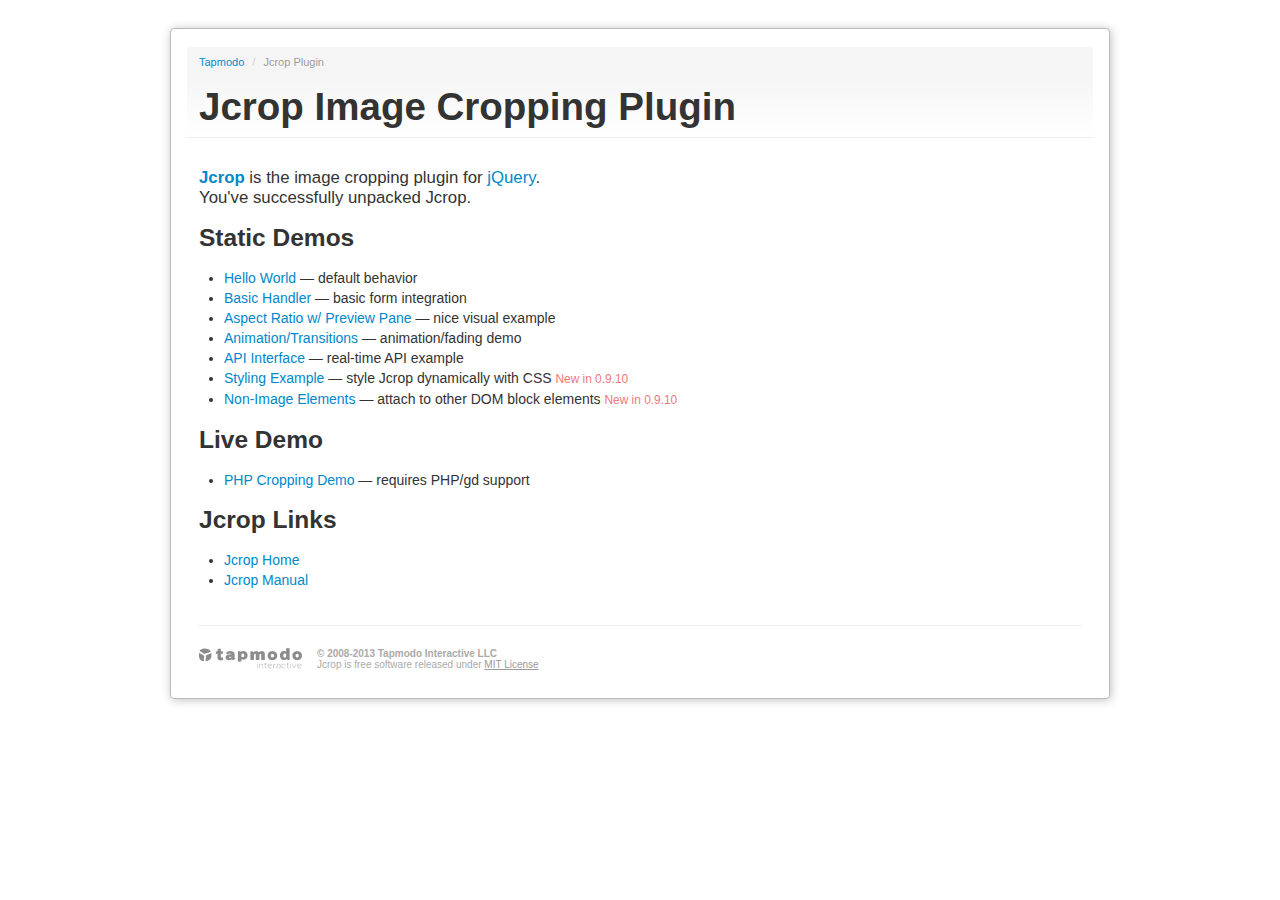
<file: src/main/webapp/assets/jcrop/index.html>
<!DOCTYPE html>
<html lang="en">
<head>
  <title>Jcrop: the jQuery Image Cropping Plugin</title>
  <link rel="stylesheet" href="demos/demo_files/main.css" type="text/css" />
  <link rel="stylesheet" href="demos/demo_files/demos.css" type="text/css" />
  <script src="js/jquery.min.js"></script>
  <meta http-equiv="Content-type" content="text/html;charset=UTF-8" />
</head>
<body>

<div class="container">
<div class="row">
<div class="span12">
<div class="jc-demo-box">

<div class="page-header">
<ul class="breadcrumb first">
  <li><a href="http://tapmodo.com/">Tapmodo</a> <span class="divider">/</span></li>
  <li class="active">Jcrop Plugin</li>
</ul>
<h1>Jcrop Image Cropping Plugin</h1>
</div>


<big>
	<a href="http://deepliquid.com/content/Jcrop.html"><b>Jcrop</b></a>
	is the image cropping plugin for
	<a href="http://jquery.com/">jQuery</a>.<br />
	You've successfully unpacked Jcrop.
</big>

<h3>Static Demos</h3>

<ul>
	<li><a href="demos/tutorial1.html">Hello World</a>
		&mdash; default behavior</li>
	<li><a href="demos/tutorial2.html">Basic Handler</a>
		&mdash; basic form integration</li>
	<li><a href="demos/tutorial3.html">Aspect Ratio w/ Preview Pane</a>
		&mdash; nice visual example</li>
	<li><a href="demos/tutorial4.html">Animation/Transitions</a>
		&mdash; animation/fading demo</li>
	<li><a href="demos/tutorial5.html">API Interface</a>
		&mdash; real-time API example</li>
	<li><a href="demos/styling.html">Styling Example</a>
		&mdash; style Jcrop dynamically with CSS
    <small>New in 0.9.10</small>
    </li>
  <li><a href="demos/non-image.html">Non-Image Elements</a>
    &mdash; attach to other DOM block elements
    <small>New in 0.9.10</small>
    </li>
</ul>

<h3>Live Demo</h3>

<ul>
	<li><a href="demos/crop.php">PHP Cropping Demo</a>
		&mdash; requires PHP/gd support</li>
</ul>

<h3>Jcrop Links</h3>

<ul>
	<li><a href="http://deepliquid.com/content/Jcrop.html">Jcrop Home</a></li>
	<li><a href="http://deepliquid.com/content/Jcrop_Manual.html">Jcrop Manual</a></li>
</ul>

<div class="tapmodo-footer">
  <a href="http://tapmodo.com" class="tapmodo-logo segment">tapmodo.com</a>
  <div class="segment"><b>&copy; 2008-2013 Tapmodo Interactive LLC</b><br />
    Jcrop is free software released under <a href="MIT-LICENSE.txt">MIT License</a>
  </div>
</div>
<div class="clearfix"></div>

</div>
</div>
</div>
</div>

</body>
</html>
</file>
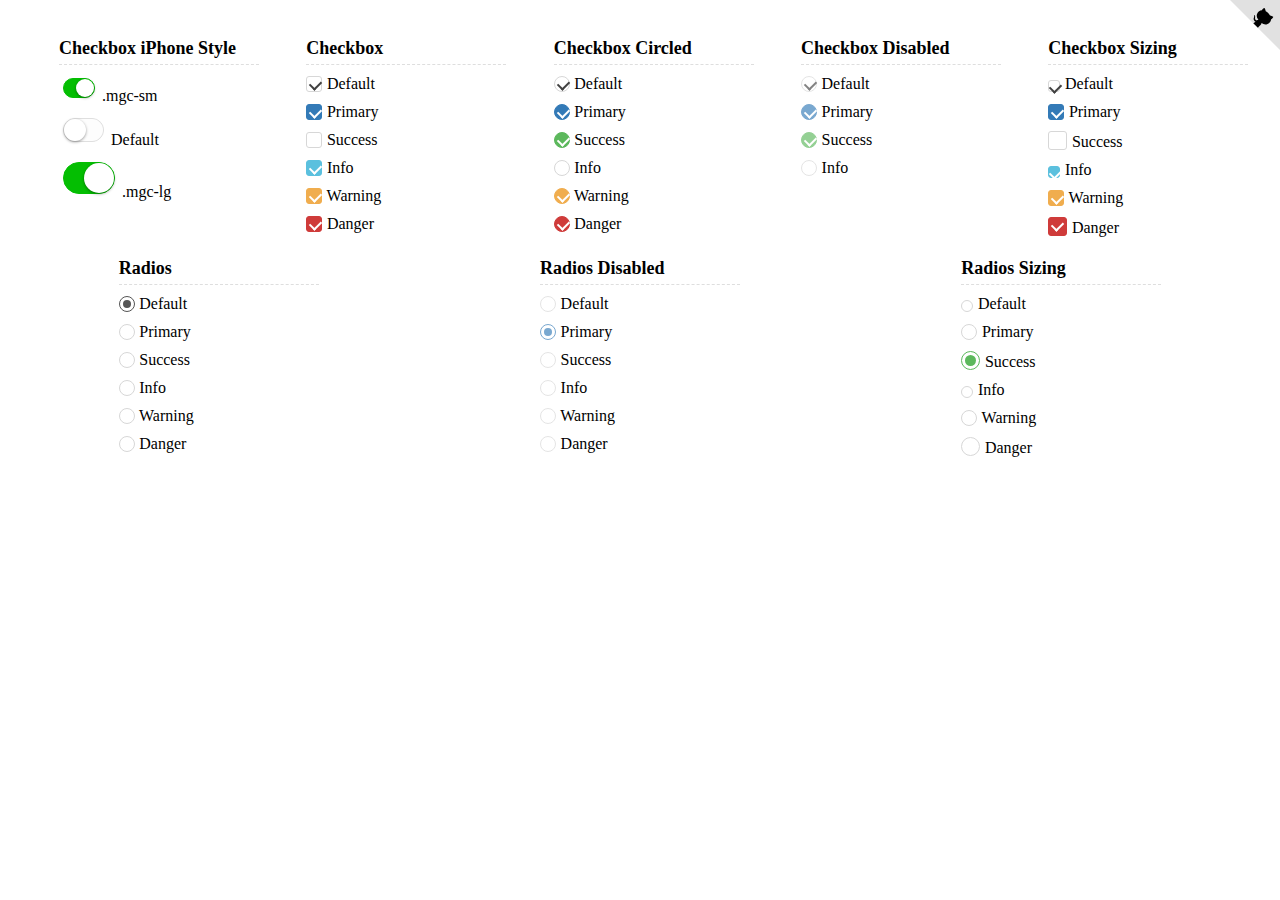
<file: src/main/webapp/assets/magic_input/index.html>
<!DOCTYPE html>
<html lang="en">
<head>
    <meta charset="UTF-8">
    <title>magic-input</title>
    <link rel="stylesheet" type="text/css" href="magic-input.min.css">
    <style type="text/css">
    label{display: block;margin: 10px 0;padding: 0 10px 0 0;}
    h2{font-size: 18px;margin:20px 0 0 0;padding: 0 0 5px 0;font-weight: bold;border-bottom: 1px dashed #DEDEDE}
    .warpper{float: left; padding: 10px; height:200px;min-width: 200px}
    body{
        display: flex;
        justify-content:space-around;
        flex-wrap: wrap;
    }
    .github-corner:hover .octo-arm{-webkit-animation:octocat-wave 560ms ease-in-out;animation:octocat-wave 560ms ease-in-out}
    @-webkit-keyframes octocat-wave{0%,100%{-webkit-transform:rotate(0);transform:rotate(0)}20%,60%{-webkit-transform:rotate(-25deg);transform:rotate(-25deg)}40%,80%{-webkit-transform:rotate(10deg);transform:rotate(10deg)}}@keyframes octocat-wave{0%,100%{-webkit-transform:rotate(0);transform:rotate(0)}20%,60%{-webkit-transform:rotate(-25deg);transform:rotate(-25deg)}40%,80%{-webkit-transform:rotate(10deg);transform:rotate(10deg)}}

    </style>
</head>
<body>
<a href="https://github.com/jaywcjlove/magic-input" target="_blank" class="github-corner">
<svg width="50" height="50" viewBox="0 0 250 250" style="fill:#E1E1E1; color:#000; position: absolute; top: 0; border: 0; right: 0;"><path d="M0,0 L115,115 L130,115 L142,142 L250,250 L250,0 Z"></path><path d="M128.3,109.0 C113.8,99.7 119.0,89.6 119.0,89.6 C122.0,82.7 120.5,78.6 120.5,78.6 C119.2,72.0 123.4,76.3 123.4,76.3 C127.3,80.9 125.5,87.3 125.5,87.3 C122.9,97.6 130.6,101.9 134.4,103.2" fill="currentColor" style="transform-origin: 130px 106px;" class="octo-arm"></path><path d="M115.0,115.0 C114.9,115.1 118.7,116.5 119.8,115.4 L133.7,101.6 C136.9,99.2 139.9,98.4 142.2,98.6 C133.8,88.0 127.5,74.4 143.8,58.0 C148.5,53.4 154.0,51.2 159.7,51.0 C160.3,49.4 163.2,43.6 171.4,40.1 C171.4,40.1 176.1,42.5 178.8,56.2 C183.1,58.6 187.2,61.8 190.9,65.4 C194.5,69.0 197.7,73.2 200.1,77.6 C213.8,80.2 216.3,84.9 216.3,84.9 C212.7,93.1 206.9,96.0 205.4,96.6 C205.1,102.4 203.0,107.8 198.3,112.5 C181.9,128.9 168.3,122.5 157.7,114.1 C157.9,116.9 156.7,120.9 152.7,124.9 L141.0,136.5 C139.8,137.7 141.6,141.9 141.8,141.8 Z" fill="currentColor" class="octo-body"></path></svg>
</a>
<div class="warpper">
    <h2>
        Checkbox iPhone Style
    </h2>
    <label><input type="checkbox" class="mgc-switch mgc-sm" checked /> .mgc-sm</label>
    <label><input type="checkbox" class="mgc-switch"  /> Default</label>
    <label><input type="checkbox" class="mgc-switch mgc-lg" checked /> .mgc-lg</label>
</div>
<div class="warpper">
    <h2>
        Checkbox
    </h2>
    <label><input type="checkbox" class="mgc" checked/> Default</label>
    <label><input type="checkbox" class="mgc mgc-primary" checked /> Primary</label>
    <label><input type="checkbox" class="mgc mgc-success" /> Success</label>
    <label><input type="checkbox" class="mgc mgc-info" checked /> Info</label>
    <label><input type="checkbox" class="mgc mgc-warning" checked /> Warning</label>
    <label><input type="checkbox" class="mgc mgc-danger" checked /> Danger</label>
</div>
<div class="warpper">
    <h2>
        Checkbox Circled
    </h2>
    <label><input type="checkbox" class="mgc mgc-circle" checked/> Default</label>
    <label><input type="checkbox" class="mgc mgc-primary mgc-circle" checked /> Primary</label>
    <label><input type="checkbox" class="mgc mgc-success mgc-circle" checked /> Success</label>
    <label><input type="checkbox" class="mgc mgc-info mgc-circle"  /> Info</label>
    <label><input type="checkbox" class="mgc mgc-warning mgc-circle" checked /> Warning</label>
    <label><input type="checkbox" class="mgc mgc-danger mgc-circle" checked /> Danger</label>
</div>
<div class="warpper">
    <h2>
        Checkbox Disabled
    </h2>
    <label><input type="checkbox" class="mgc mgc-circle" checked disabled/> Default</label>
    <label><input type="checkbox" class="mgc mgc-primary mgc-circle" checked disabled/> Primary</label>
    <label><input type="checkbox" class="mgc mgc-success mgc-circle" checked disabled/> Success</label>
    <label><input type="checkbox" class="mgc mgc-info mgc-circle"  disabled/> Info</label>
</div>

<div class="warpper">
    <h2>
        Checkbox Sizing
    </h2>
    <label><input type="checkbox" class="mgc mgc-sm" checked/> Default</label>
    <label><input type="checkbox" class="mgc mgc-primary " checked /> Primary</label>
    <label><input type="checkbox" class="mgc mgc-success mgc-lg" /> Success</label>
    <label><input type="checkbox" class="mgc mgc-info mgc-sm" checked /> Info</label>
    <label><input type="checkbox" class="mgc mgc-warning" checked /> Warning</label>
    <label><input type="checkbox" class="mgc mgc-danger mgc-lg" checked /> Danger</label>
</div>

<div class="warpper">
    <h2>
        Radios
    </h2>
    <label><input type="radio" name="radio1" class="mgr" checked/> Default</label>
    <label><input type="radio" name="radio1" class="mgr mgr-primary" /> Primary</label>
    <label><input type="radio" name="radio1" class="mgr mgr-success" /> Success</label>
    <label><input type="radio" name="radio1" class="mgr mgr-info" /> Info</label>
    <label><input type="radio" name="radio1" class="mgr mgr-warning" /> Warning</label>
    <label><input type="radio" name="radio1" class="mgr mgr-danger" /> Danger</label>
</div>
<div class="warpper">
    <h2>
        Radios Disabled
    </h2>
    <label><input type="radio" disabled name="radio2" class="mgr" /> Default</label>
    <label><input type="radio" disabled name="radio2" class="mgr mgr-primary" checked/> Primary</label>
    <label><input type="radio" disabled name="radio2" class="mgr mgr-success" /> Success</label>
    <label><input type="radio" disabled name="radio2" class="mgr mgr-info" /> Info</label>
    <label><input type="radio" disabled name="radio2" class="mgr mgr-warning" /> Warning</label>
    <label><input type="radio" disabled name="radio2" class="mgr mgr-danger" /> Danger</label>
</div>
<div class="warpper">
    <h2>
        Radios Sizing
    </h2>
    <label><input type="radio" name="radio3" class="mgr mgr-sm"/> Default</label>
    <label><input type="radio" name="radio3" class="mgr mgr-primary" /> Primary</label>
    <label><input type="radio" name="radio3" class="mgr mgr-success mgr-lg" checked/> Success</label>
    <label><input type="radio" name="radio3" class="mgr mgr-info mgr-sm" /> Info</label>
    <label><input type="radio" name="radio3" class="mgr mgr-warning" /> Warning</label>
    <label><input type="radio" name="radio3" class="mgr mgr-danger mgr-lg" /> Danger</label>
</div>



</body>
</html>
</file>
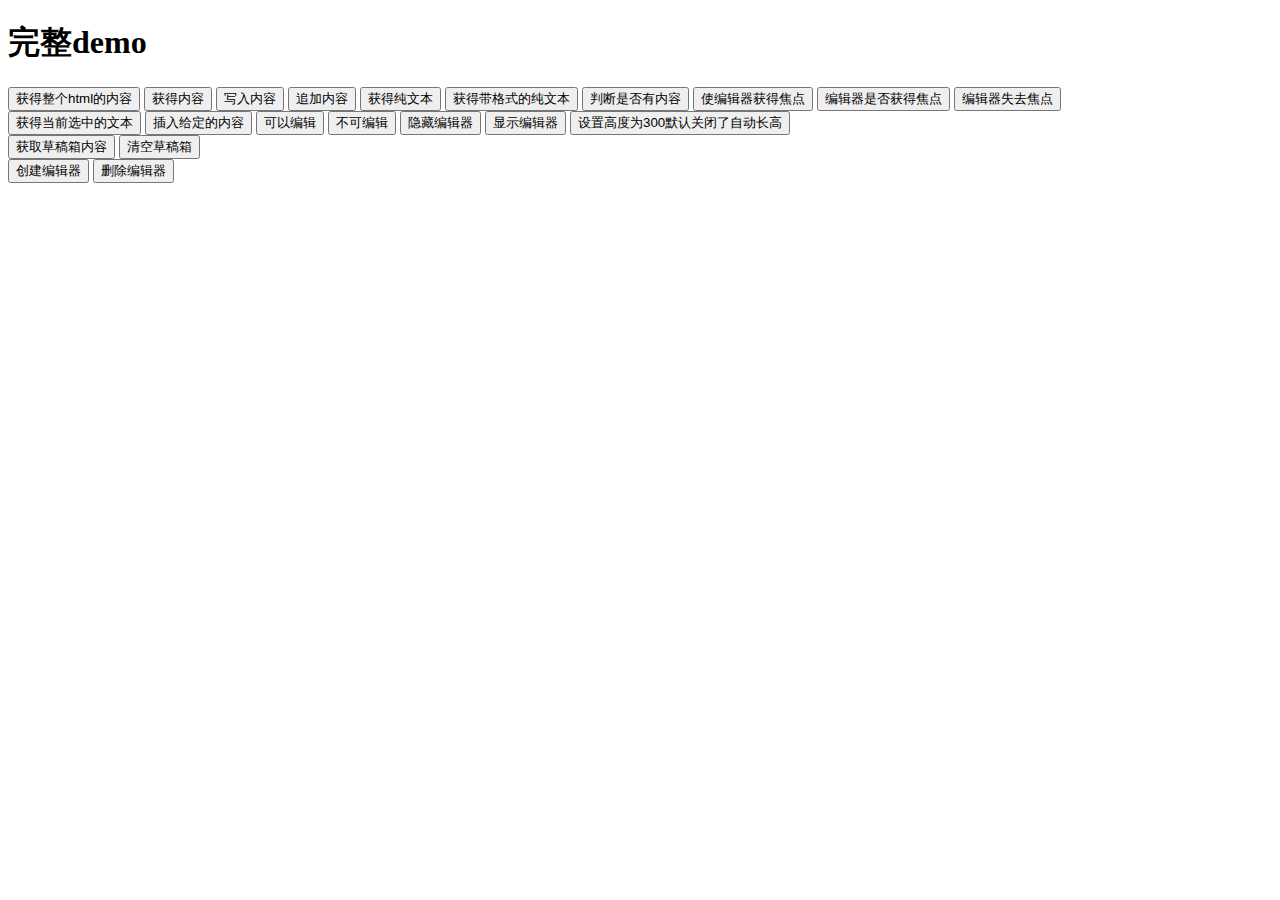
<file: src/main/webapp/assets/ueditor/index.html>
<!DOCTYPE HTML PUBLIC "-//W3C//DTD HTML 4.01 Transitional//EN"
        "http://www.w3.org/TR/html4/loose.dtd">
<html>
<head>
    <title>完整demo</title>
    <meta http-equiv="Content-Type" content="text/html;charset=utf-8"/>
    <script type="text/javascript" charset="utf-8" src="ueditor.config.js"></script>
    <script type="text/javascript" charset="utf-8" src="ueditor.all.min.js"> </script>
    <!--建议手动加在语言，避免在ie下有时因为加载语言失败导致编辑器加载失败-->
    <!--这里加载的语言文件会覆盖你在配置项目里添加的语言类型，比如你在配置项目里配置的是英文，这里加载的中文，那最后就是中文-->
    <script type="text/javascript" charset="utf-8" src="lang/zh-cn/zh-cn.js"></script>

    <style type="text/css">
        div{
            width:100%;
        }
    </style>
</head>
<body>
<div>
    <h1>完整demo</h1>
    <script id="editor" type="text/plain" style="width:1024px;height:500px;"></script>
</div>
<div id="btns">
    <div>
        <button onclick="getAllHtml()">获得整个html的内容</button>
        <button onclick="getContent()">获得内容</button>
        <button onclick="setContent()">写入内容</button>
        <button onclick="setContent(true)">追加内容</button>
        <button onclick="getContentTxt()">获得纯文本</button>
        <button onclick="getPlainTxt()">获得带格式的纯文本</button>
        <button onclick="hasContent()">判断是否有内容</button>
        <button onclick="setFocus()">使编辑器获得焦点</button>
        <button onmousedown="isFocus(event)">编辑器是否获得焦点</button>
        <button onmousedown="setblur(event)" >编辑器失去焦点</button>

    </div>
    <div>
        <button onclick="getText()">获得当前选中的文本</button>
        <button onclick="insertHtml()">插入给定的内容</button>
        <button id="enable" onclick="setEnabled()">可以编辑</button>
        <button onclick="setDisabled()">不可编辑</button>
        <button onclick=" UE.getEditor('editor').setHide()">隐藏编辑器</button>
        <button onclick=" UE.getEditor('editor').setShow()">显示编辑器</button>
        <button onclick=" UE.getEditor('editor').setHeight(300)">设置高度为300默认关闭了自动长高</button>
    </div>

    <div>
        <button onclick="getLocalData()" >获取草稿箱内容</button>
        <button onclick="clearLocalData()" >清空草稿箱</button>
    </div>

</div>
<div>
    <button onclick="createEditor()">
    创建编辑器</button>
    <button onclick="deleteEditor()">
    删除编辑器</button>
</div>

<script type="text/javascript">

    //实例化编辑器
    //建议使用工厂方法getEditor创建和引用编辑器实例，如果在某个闭包下引用该编辑器，直接调用UE.getEditor('editor')就能拿到相关的实例
    var ue = UE.getEditor('editor');


    function isFocus(e){
        alert(UE.getEditor('editor').isFocus());
        UE.dom.domUtils.preventDefault(e)
    }
    function setblur(e){
        UE.getEditor('editor').blur();
        UE.dom.domUtils.preventDefault(e)
    }
    function insertHtml() {
        var value = prompt('插入html代码', '');
        UE.getEditor('editor').execCommand('insertHtml', value)
    }
    function createEditor() {
        enableBtn();
        UE.getEditor('editor');
    }
    function getAllHtml() {
        alert(UE.getEditor('editor').getAllHtml())
    }
    function getContent() {
        var arr = [];
        arr.push("使用editor.getContent()方法可以获得编辑器的内容");
        arr.push("内容为：");
        arr.push(UE.getEditor('editor').getContent());
        alert(arr.join("\n"));
    }
    function getPlainTxt() {
        var arr = [];
        arr.push("使用editor.getPlainTxt()方法可以获得编辑器的带格式的纯文本内容");
        arr.push("内容为：");
        arr.push(UE.getEditor('editor').getPlainTxt());
        alert(arr.join('\n'))
    }
    function setContent(isAppendTo) {
        var arr = [];
        arr.push("使用editor.setContent('欢迎使用ueditor')方法可以设置编辑器的内容");
        UE.getEditor('editor').setContent('欢迎使用ueditor', isAppendTo);
        alert(arr.join("\n"));
    }
    function setDisabled() {
        UE.getEditor('editor').setDisabled('fullscreen');
        disableBtn("enable");
    }

    function setEnabled() {
        UE.getEditor('editor').setEnabled();
        enableBtn();
    }

    function getText() {
        //当你点击按钮时编辑区域已经失去了焦点，如果直接用getText将不会得到内容，所以要在选回来，然后取得内容
        var range = UE.getEditor('editor').selection.getRange();
        range.select();
        var txt = UE.getEditor('editor').selection.getText();
        alert(txt)
    }

    function getContentTxt() {
        var arr = [];
        arr.push("使用editor.getContentTxt()方法可以获得编辑器的纯文本内容");
        arr.push("编辑器的纯文本内容为：");
        arr.push(UE.getEditor('editor').getContentTxt());
        alert(arr.join("\n"));
    }
    function hasContent() {
        var arr = [];
        arr.push("使用editor.hasContents()方法判断编辑器里是否有内容");
        arr.push("判断结果为：");
        arr.push(UE.getEditor('editor').hasContents());
        alert(arr.join("\n"));
    }
    function setFocus() {
        UE.getEditor('editor').focus();
    }
    function deleteEditor() {
        disableBtn();
        UE.getEditor('editor').destroy();
    }
    function disableBtn(str) {
        var div = document.getElementById('btns');
        var btns = UE.dom.domUtils.getElementsByTagName(div, "button");
        for (var i = 0, btn; btn = btns[i++];) {
            if (btn.id == str) {
                UE.dom.domUtils.removeAttributes(btn, ["disabled"]);
            } else {
                btn.setAttribute("disabled", "true");
            }
        }
    }
    function enableBtn() {
        var div = document.getElementById('btns');
        var btns = UE.dom.domUtils.getElementsByTagName(div, "button");
        for (var i = 0, btn; btn = btns[i++];) {
            UE.dom.domUtils.removeAttributes(btn, ["disabled"]);
        }
    }

    function getLocalData () {
        alert(UE.getEditor('editor').execCommand( "getlocaldata" ));
    }

    function clearLocalData () {
        UE.getEditor('editor').execCommand( "clearlocaldata" );
        alert("已清空草稿箱")
    }
</script>
</body>
</html>
</file>
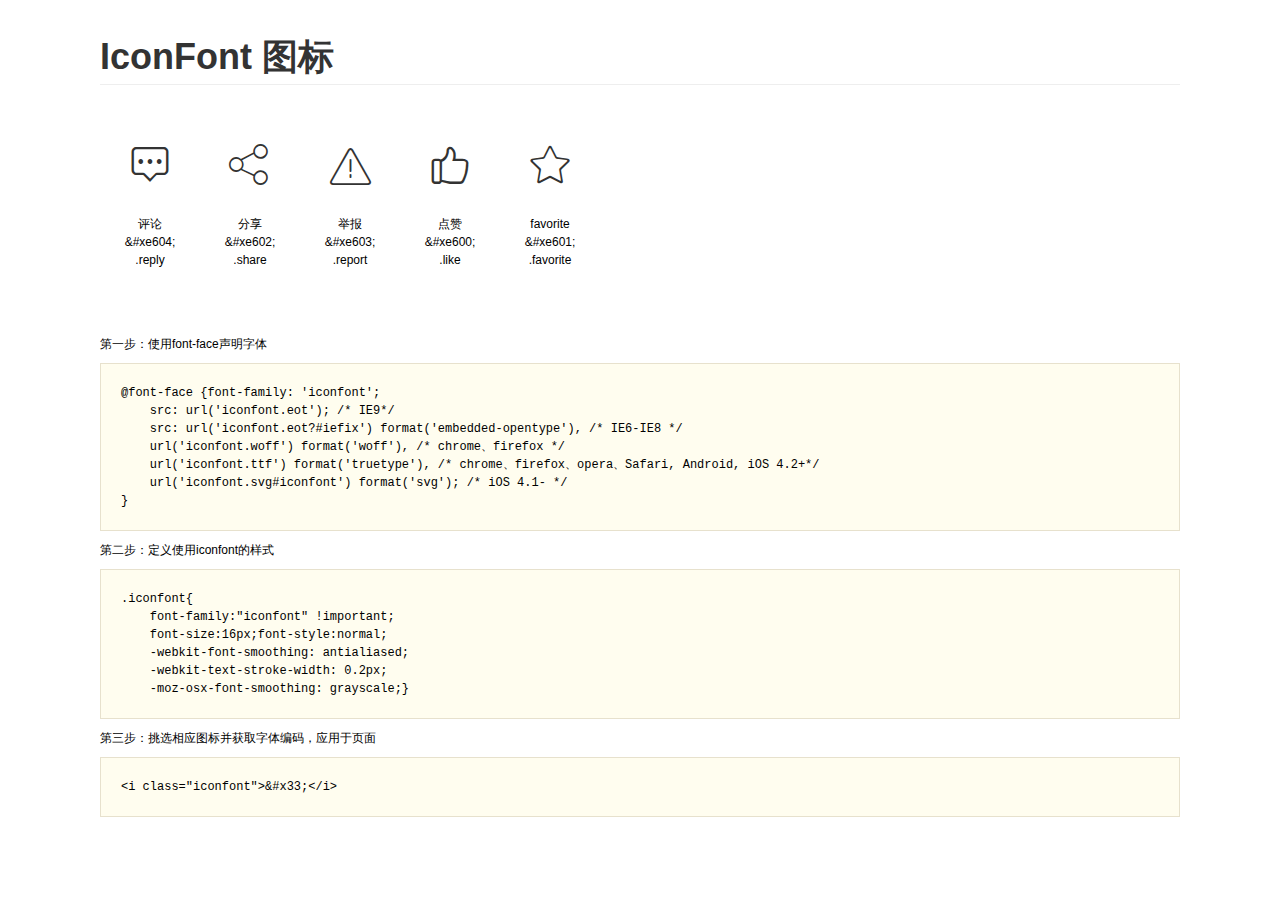
<file: src/main/webapp/assets/iconfont/demo.html>
<!DOCTYPE html>
<html>
<head>
    <meta charset="utf-8"/>
    <title>IconFont</title>
    <link rel="stylesheet" href="demo.css">
    <link rel="stylesheet" href="iconfont.css">
</head>
<body>
    <div class="main">
        <h1>IconFont 图标</h1>
        <ul class="icon_lists clear">
            
                <li>
                <i class="icon iconfont">&#xe604;</i>
                    <div class="name">评论</div>
                    <div class="code">&amp;#xe604;</div>
                    <div class="fontclass">.reply</div>
                </li>
            
                <li>
                <i class="icon iconfont">&#xe602;</i>
                    <div class="name">分享</div>
                    <div class="code">&amp;#xe602;</div>
                    <div class="fontclass">.share</div>
                </li>
            
                <li>
                <i class="icon iconfont">&#xe603;</i>
                    <div class="name">举报</div>
                    <div class="code">&amp;#xe603;</div>
                    <div class="fontclass">.report</div>
                </li>
            
                <li>
                <i class="icon iconfont">&#xe600;</i>
                    <div class="name">点赞</div>
                    <div class="code">&amp;#xe600;</div>
                    <div class="fontclass">.like</div>
                </li>
            
                <li>
                <i class="icon iconfont">&#xe601;</i>
                    <div class="name">favorite</div>
                    <div class="code">&amp;#xe601;</div>
                    <div class="fontclass">.favorite</div>
                </li>
            
        </ul>


        <div class="helps">
            第一步：使用font-face声明字体
            <pre>
@font-face {font-family: 'iconfont';
    src: url('iconfont.eot'); /* IE9*/
    src: url('iconfont.eot?#iefix') format('embedded-opentype'), /* IE6-IE8 */
    url('iconfont.woff') format('woff'), /* chrome、firefox */
    url('iconfont.ttf') format('truetype'), /* chrome、firefox、opera、Safari, Android, iOS 4.2+*/
    url('iconfont.svg#iconfont') format('svg'); /* iOS 4.1- */
}
</pre>
第二步：定义使用iconfont的样式
            <pre>
.iconfont{
    font-family:"iconfont" !important;
    font-size:16px;font-style:normal;
    -webkit-font-smoothing: antialiased;
    -webkit-text-stroke-width: 0.2px;
    -moz-osx-font-smoothing: grayscale;}
</pre>
第三步：挑选相应图标并获取字体编码，应用于页面
<pre>
&lt;i class="iconfont"&gt;&amp;#x33;&lt;/i&gt;
</pre>
        </div>

    </div>
</body>
</html>
</file>
<file: src/main/webapp/assets/iconfont/iconfont.css>
@font-face {font-family: "iconfont";
  src: url('iconfont.eot?t=1473131815'); /* IE9*/
  src: url('iconfont.eot?t=1473131815#iefix') format('embedded-opentype'), /* IE6-IE8 */
  url('iconfont.woff?t=1473131815') format('woff'), /* chrome, firefox */
  url('iconfont.ttf?t=1473131815') format('truetype'), /* chrome, firefox, opera, Safari, Android, iOS 4.2+*/
  url('iconfont.svg?t=1473131815#iconfont') format('svg'); /* iOS 4.1- */
}

.iconfont {
  font-family:"iconfont" !important;
  font-size:32px;
  font-style:normal;
  -webkit-font-smoothing: antialiased;
  // -webkit-text-stroke-width: 0.2px;
  -moz-osx-font-smoothing: grayscale;
}
.icon-reply:before { content: "\e604"; }
.icon-share:before { content: "\e602"; }
.icon-report:before { content: "\e603"; }
.icon-like:before { content: "\e600"; }
.icon-favorite:before { content: "\e601"; }
</file>
<file: src/main/webapp/assets/jcrop/demos/demo_files/main.css>
/* Jcrop Demo Site CSS - 2012 Tapmodo Interactive LLC - MIT License
   Not required to run Jcrop - contains twitter bootstrap code */
/*!
 * Bootstrap v2.2.1
 *
 * Copyright 2012 Twitter, Inc
 * Licensed under the Apache License v2.0
 * http://www.apache.org/licenses/LICENSE-2.0
 *
 * Designed and built with all the love in the world @twitter by @mdo and @fat.
 */
article,
aside,
details,
figcaption,
figure,
footer,
header,
hgroup,
nav,
section {
  display: block;
}
audio,
canvas,
video {
  display: inline-block;
  *display: inline;
  *zoom: 1;
}
audio:not([controls]) {
  display: none;
}
html {
  font-size: 100%;
  -webkit-text-size-adjust: 100%;
  -ms-text-size-adjust: 100%;
}
a:focus {
  outline: thin dotted #333;
  outline: 5px auto -webkit-focus-ring-color;
  outline-offset: -2px;
}
a:hover,
a:active {
  outline: 0;
}
sub,
sup {
  position: relative;
  font-size: 75%;
  line-height: 0;
  vertical-align: baseline;
}
sup {
  top: -0.5em;
}
sub {
  bottom: -0.25em;
}
button,
input,
select,
textarea {
  margin: 0;
  font-size: 100%;
  vertical-align: middle;
}
button,
input {
  *overflow: visible;
  line-height: normal;
}
button::-moz-focus-inner,
input::-moz-focus-inner {
  padding: 0;
  border: 0;
}
button,
html input[type="button"],
input[type="reset"],
input[type="submit"] {
  -webkit-appearance: button;
  cursor: pointer;
}
input[type="search"] {
  -webkit-box-sizing: content-box;
  -moz-box-sizing: content-box;
  box-sizing: content-box;
  -webkit-appearance: textfield;
}
input[type="search"]::-webkit-search-decoration,
input[type="search"]::-webkit-search-cancel-button {
  -webkit-appearance: none;
}
textarea {
  overflow: auto;
  vertical-align: top;
}
.clearfix {
  *zoom: 1;
}
.clearfix:before,
.clearfix:after {
  display: table;
  content: "";
  line-height: 0;
}
.clearfix:after {
  clear: both;
}
.hide-text {
  font: 0/0 a;
  color: transparent;
  text-shadow: none;
  background-color: transparent;
  border: 0;
}
.input-block-level {
  display: block;
  width: 100%;
  min-height: 30px;
  -webkit-box-sizing: border-box;
  -moz-box-sizing: border-box;
  box-sizing: border-box;
}
body {
  margin: 0;
  font-family: "Helvetica Neue", Helvetica, Arial, sans-serif;
  font-size: 14px;
  line-height: 20px;
  color: #333333;
  background-color: #ffffff;
}
a {
  color: #0088cc;
  text-decoration: none;
}
a:hover {
  color: #005580;
  text-decoration: underline;
}
.img-rounded {
  -webkit-border-radius: 6px;
  -moz-border-radius: 6px;
  border-radius: 6px;
}
.img-polaroid {
  padding: 4px;
  background-color: #fff;
  border: 1px solid #ccc;
  border: 1px solid rgba(0, 0, 0, 0.2);
  -webkit-box-shadow: 0 1px 3px rgba(0, 0, 0, 0.1);
  -moz-box-shadow: 0 1px 3px rgba(0, 0, 0, 0.1);
  box-shadow: 0 1px 3px rgba(0, 0, 0, 0.1);
}
.img-circle {
  -webkit-border-radius: 500px;
  -moz-border-radius: 500px;
  border-radius: 500px;
}
.row {
  margin-left: -20px;
  *zoom: 1;
}
.row:before,
.row:after {
  display: table;
  content: "";
  line-height: 0;
}
.row:after {
  clear: both;
}
[class*="span"] {
  float: left;
  min-height: 1px;
  margin-left: 20px;
}
.container,
.navbar-static-top .container,
.navbar-fixed-top .container,
.navbar-fixed-bottom .container {
  width: 940px;
}
.span12 {
  width: 940px;
}
.span11 {
  width: 860px;
}
.span10 {
  width: 780px;
}
.span9 {
  width: 700px;
}
.span8 {
  width: 620px;
}
.span7 {
  width: 540px;
}
.span6 {
  width: 460px;
}
.span5 {
  width: 380px;
}
.span4 {
  width: 300px;
}
.span3 {
  width: 220px;
}
.span2 {
  width: 140px;
}
.span1 {
  width: 60px;
}
.offset12 {
  margin-left: 980px;
}
.offset11 {
  margin-left: 900px;
}
.offset10 {
  margin-left: 820px;
}
.offset9 {
  margin-left: 740px;
}
.offset8 {
  margin-left: 660px;
}
.offset7 {
  margin-left: 580px;
}
.offset6 {
  margin-left: 500px;
}
.offset5 {
  margin-left: 420px;
}
.offset4 {
  margin-left: 340px;
}
.offset3 {
  margin-left: 260px;
}
.offset2 {
  margin-left: 180px;
}
.offset1 {
  margin-left: 100px;
}
.row-fluid {
  width: 100%;
  *zoom: 1;
}
.row-fluid:before,
.row-fluid:after {
  display: table;
  content: "";
  line-height: 0;
}
.row-fluid:after {
  clear: both;
}
.row-fluid [class*="span"] {
  display: block;
  width: 100%;
  min-height: 30px;
  -webkit-box-sizing: border-box;
  -moz-box-sizing: border-box;
  box-sizing: border-box;
  float: left;
  margin-left: 2.127659574468085%;
  *margin-left: 2.074468085106383%;
}
.row-fluid [class*="span"]:first-child {
  margin-left: 0;
}
.row-fluid .controls-row [class*="span"] + [class*="span"] {
  margin-left: 2.127659574468085%;
}
.row-fluid .span12 {
  width: 100%;
  *width: 99.94680851063829%;
}
.row-fluid .span11 {
  width: 91.48936170212765%;
  *width: 91.43617021276594%;
}
.row-fluid .span10 {
  width: 82.97872340425532%;
  *width: 82.92553191489361%;
}
.row-fluid .span9 {
  width: 74.46808510638297%;
  *width: 74.41489361702126%;
}
.row-fluid .span8 {
  width: 65.95744680851064%;
  *width: 65.90425531914893%;
}
.row-fluid .span7 {
  width: 57.44680851063829%;
  *width: 57.39361702127659%;
}
.row-fluid .span6 {
  width: 48.93617021276595%;
  *width: 48.88297872340425%;
}
.row-fluid .span5 {
  width: 40.42553191489362%;
  *width: 40.37234042553192%;
}
.row-fluid .span4 {
  width: 31.914893617021278%;
  *width: 31.861702127659576%;
}
.row-fluid .span3 {
  width: 23.404255319148934%;
  *width: 23.351063829787233%;
}
.row-fluid .span2 {
  width: 14.893617021276595%;
  *width: 14.840425531914894%;
}
.row-fluid .span1 {
  width: 6.382978723404255%;
  *width: 6.329787234042553%;
}
.row-fluid .offset12 {
  margin-left: 104.25531914893617%;
  *margin-left: 104.14893617021275%;
}
.row-fluid .offset12:first-child {
  margin-left: 102.12765957446808%;
  *margin-left: 102.02127659574467%;
}
.row-fluid .offset11 {
  margin-left: 95.74468085106382%;
  *margin-left: 95.6382978723404%;
}
.row-fluid .offset11:first-child {
  margin-left: 93.61702127659574%;
  *margin-left: 93.51063829787232%;
}
.row-fluid .offset10 {
  margin-left: 87.23404255319149%;
  *margin-left: 87.12765957446807%;
}
.row-fluid .offset10:first-child {
  margin-left: 85.1063829787234%;
  *margin-left: 84.99999999999999%;
}
.row-fluid .offset9 {
  margin-left: 78.72340425531914%;
  *margin-left: 78.61702127659572%;
}
.row-fluid .offset9:first-child {
  margin-left: 76.59574468085106%;
  *margin-left: 76.48936170212764%;
}
.row-fluid .offset8 {
  margin-left: 70.2127659574468%;
  *margin-left: 70.10638297872339%;
}
.row-fluid .offset8:first-child {
  margin-left: 68.08510638297872%;
  *margin-left: 67.9787234042553%;
}
.row-fluid .offset7 {
  margin-left: 61.70212765957446%;
  *margin-left: 61.59574468085106%;
}
.row-fluid .offset7:first-child {
  margin-left: 59.574468085106375%;
  *margin-left: 59.46808510638297%;
}
.row-fluid .offset6 {
  margin-left: 53.191489361702125%;
  *margin-left: 53.085106382978715%;
}
.row-fluid .offset6:first-child {
  margin-left: 51.063829787234035%;
  *margin-left: 50.95744680851063%;
}
.row-fluid .offset5 {
  margin-left: 44.68085106382979%;
  *margin-left: 44.57446808510638%;
}
.row-fluid .offset5:first-child {
  margin-left: 42.5531914893617%;
  *margin-left: 42.4468085106383%;
}
.row-fluid .offset4 {
  margin-left: 36.170212765957444%;
  *margin-left: 36.06382978723405%;
}
.row-fluid .offset4:first-child {
  margin-left: 34.04255319148936%;
  *margin-left: 33.93617021276596%;
}
.row-fluid .offset3 {
  margin-left: 27.659574468085104%;
  *margin-left: 27.5531914893617%;
}
.row-fluid .offset3:first-child {
  margin-left: 25.53191489361702%;
  *margin-left: 25.425531914893618%;
}
.row-fluid .offset2 {
  margin-left: 19.148936170212764%;
  *margin-left: 19.04255319148936%;
}
.row-fluid .offset2:first-child {
  margin-left: 17.02127659574468%;
  *margin-left: 16.914893617021278%;
}
.row-fluid .offset1 {
  margin-left: 10.638297872340425%;
  *margin-left: 10.53191489361702%;
}
.row-fluid .offset1:first-child {
  margin-left: 8.51063829787234%;
  *margin-left: 8.404255319148938%;
}
[class*="span"].hide,
.row-fluid [class*="span"].hide {
  display: none;
}
[class*="span"].pull-right,
.row-fluid [class*="span"].pull-right {
  float: right;
}
.container {
  margin-right: auto;
  margin-left: auto;
  *zoom: 1;
}
.container:before,
.container:after {
  display: table;
  content: "";
  line-height: 0;
}
.container:after {
  clear: both;
}
.container-fluid {
  padding-right: 20px;
  padding-left: 20px;
  *zoom: 1;
}
.container-fluid:before,
.container-fluid:after {
  display: table;
  content: "";
  line-height: 0;
}
.container-fluid:after {
  clear: both;
}
p {
  margin: 0 0 10px;
}
.lead {
  margin-bottom: 20px;
  font-size: 21px;
  font-weight: 200;
  line-height: 30px;
}
small {
  font-size: 85%;
}
strong {
  font-weight: bold;
}
em {
  font-style: italic;
}
cite {
  font-style: normal;
}
.muted {
  color: #999999;
}
.text-warning {
  color: #c09853;
}
a.text-warning:hover {
  color: #a47e3c;
}
.text-error {
  color: #b94a48;
}
a.text-error:hover {
  color: #953b39;
}
.text-info {
  color: #3a87ad;
}
a.text-info:hover {
  color: #2d6987;
}
.text-success {
  color: #468847;
}
a.text-success:hover {
  color: #356635;
}
h1,
h2,
h3,
h4,
h5,
h6 {
  margin: 10px 0;
  font-family: inherit;
  font-weight: bold;
  line-height: 20px;
  color: inherit;
  text-rendering: optimizelegibility;
}
h1 small,
h2 small,
h3 small,
h4 small,
h5 small,
h6 small {
  font-weight: normal;
  line-height: 1;
  color: #999999;
}
h1,
h2,
h3 {
  line-height: 40px;
}
h1 {
  font-size: 38.5px;
}
h2 {
  font-size: 31.5px;
}
h3 {
  font-size: 24.5px;
}
h4 {
  font-size: 17.5px;
}
h5 {
  font-size: 14px;
}
h6 {
  font-size: 11.9px;
}
h1 small {
  font-size: 24.5px;
}
h2 small {
  font-size: 17.5px;
}
h3 small {
  font-size: 14px;
}
h4 small {
  font-size: 14px;
}
.page-header {
  padding-bottom: 9px;
  margin: 20px 0 30px;
  border-bottom: 1px solid #eeeeee;
}
ul,
ol {
  padding: 0;
  margin: 0 0 10px 25px;
}
ul ul,
ul ol,
ol ol,
ol ul {
  margin-bottom: 0;
}
li {
  line-height: 20px;
}
ul.unstyled,
ol.unstyled {
  margin-left: 0;
  list-style: none;
}
dl {
  margin-bottom: 20px;
}
dt,
dd {
  line-height: 20px;
}
dt {
  font-weight: bold;
}
dd {
  margin-left: 10px;
}
.dl-horizontal {
  *zoom: 1;
}
.dl-horizontal:before,
.dl-horizontal:after {
  display: table;
  content: "";
  line-height: 0;
}
.dl-horizontal:after {
  clear: both;
}
.dl-horizontal dt {
  float: left;
  width: 160px;
  clear: left;
  text-align: right;
  overflow: hidden;
  text-overflow: ellipsis;
  white-space: nowrap;
}
.dl-horizontal dd {
  margin-left: 180px;
}
hr {
  margin: 20px 0;
  border: 0;
  border-top: 1px solid #eeeeee;
  border-bottom: 1px solid #ffffff;
}
abbr[title],
abbr[data-original-title] {
  cursor: help;
  border-bottom: 1px dotted #999999;
}
abbr.initialism {
  font-size: 90%;
  text-transform: uppercase;
}
blockquote {
  padding: 0 0 0 15px;
  margin: 0 0 20px;
  border-left: 5px solid #eeeeee;
}
blockquote p {
  margin-bottom: 0;
  font-size: 16px;
  font-weight: 300;
  line-height: 25px;
}
blockquote small {
  display: block;
  line-height: 20px;
  color: #999999;
}
blockquote small:before {
  content: '\2014 \00A0';
}
blockquote.pull-right {
  float: right;
  padding-right: 15px;
  padding-left: 0;
  border-right: 5px solid #eeeeee;
  border-left: 0;
}
blockquote.pull-right p,
blockquote.pull-right small {
  text-align: right;
}
blockquote.pull-right small:before {
  content: '';
}
blockquote.pull-right small:after {
  content: '\00A0 \2014';
}
q:before,
q:after,
blockquote:before,
blockquote:after {
  content: "";
}
address {
  display: block;
  margin-bottom: 20px;
  font-style: normal;
  line-height: 20px;
}
code,
pre {
  padding: 0 3px 2px;
  font-family: Monaco, Menlo, Consolas, "Courier New", monospace;
  font-size: 12px;
  color: #333333;
  -webkit-border-radius: 3px;
  -moz-border-radius: 3px;
  border-radius: 3px;
}
code {
  padding: 2px 4px;
  color: #d14;
  background-color: #f7f7f9;
  border: 1px solid #e1e1e8;
}
pre {
  display: block;
  padding: 9.5px;
  margin: 0 0 10px;
  font-size: 13px;
  line-height: 20px;
  word-break: break-all;
  word-wrap: break-word;
  white-space: pre;
  white-space: pre-wrap;
  background-color: #f5f5f5;
  border: 1px solid #ccc;
  border: 1px solid rgba(0, 0, 0, 0.15);
  -webkit-border-radius: 4px;
  -moz-border-radius: 4px;
  border-radius: 4px;
}
pre.prettyprint {
  margin-bottom: 20px;
}
pre code {
  padding: 0;
  color: inherit;
  background-color: transparent;
  border: 0;
}
.pre-scrollable {
  max-height: 340px;
  overflow-y: scroll;
}
form {
  margin: 0 0 20px;
}
fieldset {
  padding: 0;
  margin: 0;
  border: 0;
}
legend {
  display: block;
  width: 100%;
  padding: 0;
  margin-bottom: 20px;
  font-size: 21px;
  line-height: 40px;
  color: #333333;
  border: 0;
  border-bottom: 1px solid #e5e5e5;
}
legend small {
  font-size: 15px;
  color: #999999;
}
label,
input,
button,
select,
textarea {
  font-size: 14px;
  font-weight: normal;
  line-height: 20px;
}
input,
button,
select,
textarea {
  font-family: "Helvetica Neue", Helvetica, Arial, sans-serif;
}
label {
  display: block;
  margin-bottom: 5px;
}
select,
textarea,
input[type="text"],
input[type="password"],
input[type="datetime"],
input[type="datetime-local"],
input[type="date"],
input[type="month"],
input[type="time"],
input[type="week"],
input[type="number"],
input[type="email"],
input[type="url"],
input[type="search"],
input[type="tel"],
input[type="color"],
.uneditable-input {
  display: inline-block;
  height: 20px;
  padding: 4px 6px;
  margin-bottom: 10px;
  font-size: 14px;
  line-height: 20px;
  color: #555555;
  -webkit-border-radius: 4px;
  -moz-border-radius: 4px;
  border-radius: 4px;
  vertical-align: middle;
}
input,
textarea,
.uneditable-input {
  width: 206px;
}
textarea {
  height: auto;
}
textarea,
input[type="text"],
input[type="password"],
input[type="datetime"],
input[type="datetime-local"],
input[type="date"],
input[type="month"],
input[type="time"],
input[type="week"],
input[type="number"],
input[type="email"],
input[type="url"],
input[type="search"],
input[type="tel"],
input[type="color"],
.uneditable-input {
  background-color: #ffffff;
  border: 1px solid #cccccc;
  -webkit-box-shadow: inset 0 1px 1px rgba(0, 0, 0, 0.075);
  -moz-box-shadow: inset 0 1px 1px rgba(0, 0, 0, 0.075);
  box-shadow: inset 0 1px 1px rgba(0, 0, 0, 0.075);
  -webkit-transition: border linear .2s, box-shadow linear .2s;
  -moz-transition: border linear .2s, box-shadow linear .2s;
  -o-transition: border linear .2s, box-shadow linear .2s;
  transition: border linear .2s, box-shadow linear .2s;
}
textarea:focus,
input[type="text"]:focus,
input[type="password"]:focus,
input[type="datetime"]:focus,
input[type="datetime-local"]:focus,
input[type="date"]:focus,
input[type="month"]:focus,
input[type="time"]:focus,
input[type="week"]:focus,
input[type="number"]:focus,
input[type="email"]:focus,
input[type="url"]:focus,
input[type="search"]:focus,
input[type="tel"]:focus,
input[type="color"]:focus,
.uneditable-input:focus {
  border-color: rgba(82, 168, 236, 0.8);
  outline: 0;
  outline: thin dotted \9;
  /* IE6-9 */

  -webkit-box-shadow: inset 0 1px 1px rgba(0,0,0,.075), 0 0 8px rgba(82,168,236,.6);
  -moz-box-shadow: inset 0 1px 1px rgba(0,0,0,.075), 0 0 8px rgba(82,168,236,.6);
  box-shadow: inset 0 1px 1px rgba(0,0,0,.075), 0 0 8px rgba(82,168,236,.6);
}
input[type="radio"],
input[type="checkbox"] {
  margin: 4px 0 0;
  *margin-top: 0;
  /* IE7 */

  margin-top: 1px \9;
  /* IE8-9 */

  line-height: normal;
  cursor: pointer;
}
input[type="file"],
input[type="image"],
input[type="submit"],
input[type="reset"],
input[type="button"],
input[type="radio"],
input[type="checkbox"] {
  width: auto;
}
select,
input[type="file"] {
  height: 30px;
  /* In IE7, the height of the select element cannot be changed by height, only font-size */

  *margin-top: 4px;
  /* For IE7, add top margin to align select with labels */

  line-height: 30px;
}
select {
  width: 220px;
  border: 1px solid #cccccc;
  background-color: #ffffff;
}
select[multiple],
select[size] {
  height: auto;
}
select:focus,
input[type="file"]:focus,
input[type="radio"]:focus,
input[type="checkbox"]:focus {
  outline: thin dotted #333;
  outline: 5px auto -webkit-focus-ring-color;
  outline-offset: -2px;
}
.uneditable-input,
.uneditable-textarea {
  color: #999999;
  background-color: #fcfcfc;
  border-color: #cccccc;
  -webkit-box-shadow: inset 0 1px 2px rgba(0, 0, 0, 0.025);
  -moz-box-shadow: inset 0 1px 2px rgba(0, 0, 0, 0.025);
  box-shadow: inset 0 1px 2px rgba(0, 0, 0, 0.025);
  cursor: not-allowed;
}
.uneditable-input {
  overflow: hidden;
  white-space: nowrap;
}
.uneditable-textarea {
  width: auto;
  height: auto;
}
input:-moz-placeholder,
textarea:-moz-placeholder {
  color: #999999;
}
input:-ms-input-placeholder,
textarea:-ms-input-placeholder {
  color: #999999;
}
input::-webkit-input-placeholder,
textarea::-webkit-input-placeholder {
  color: #999999;
}
.radio,
.checkbox {
  min-height: 20px;
  padding-left: 20px;
}
.radio input[type="radio"],
.checkbox input[type="checkbox"] {
  float: left;
  margin-left: -20px;
}
.controls > .radio:first-child,
.controls > .checkbox:first-child {
  padding-top: 5px;
}
.radio.inline,
.checkbox.inline {
  display: inline-block;
  padding-top: 5px;
  margin-bottom: 0;
  vertical-align: middle;
}
.radio.inline + .radio.inline,
.checkbox.inline + .checkbox.inline {
  margin-left: 10px;
}
.input-mini {
  width: 60px;
}
.input-small {
  width: 90px;
}
.input-medium {
  width: 150px;
}
.input-large {
  width: 210px;
}
.input-xlarge {
  width: 270px;
}
.input-xxlarge {
  width: 530px;
}
input[class*="span"],
select[class*="span"],
textarea[class*="span"],
.uneditable-input[class*="span"],
.row-fluid input[class*="span"],
.row-fluid select[class*="span"],
.row-fluid textarea[class*="span"],
.row-fluid .uneditable-input[class*="span"] {
  float: none;
  margin-left: 0;
}
.input-append input[class*="span"],
.input-append .uneditable-input[class*="span"],
.input-prepend input[class*="span"],
.input-prepend .uneditable-input[class*="span"],
.row-fluid input[class*="span"],
.row-fluid select[class*="span"],
.row-fluid textarea[class*="span"],
.row-fluid .uneditable-input[class*="span"],
.row-fluid .input-prepend [class*="span"],
.row-fluid .input-append [class*="span"] {
  display: inline-block;
}
input,
textarea,
.uneditable-input {
  margin-left: 0;
}
.controls-row [class*="span"] + [class*="span"] {
  margin-left: 20px;
}
input.span12, textarea.span12, .uneditable-input.span12 {
  width: 926px;
}
input.span11, textarea.span11, .uneditable-input.span11 {
  width: 846px;
}
input.span10, textarea.span10, .uneditable-input.span10 {
  width: 766px;
}
input.span9, textarea.span9, .uneditable-input.span9 {
  width: 686px;
}
input.span8, textarea.span8, .uneditable-input.span8 {
  width: 606px;
}
input.span7, textarea.span7, .uneditable-input.span7 {
  width: 526px;
}
input.span6, textarea.span6, .uneditable-input.span6 {
  width: 446px;
}
input.span5, textarea.span5, .uneditable-input.span5 {
  width: 366px;
}
input.span4, textarea.span4, .uneditable-input.span4 {
  width: 286px;
}
input.span3, textarea.span3, .uneditable-input.span3 {
  width: 206px;
}
input.span2, textarea.span2, .uneditable-input.span2 {
  width: 126px;
}
input.span1, textarea.span1, .uneditable-input.span1 {
  width: 46px;
}
.controls-row {
  *zoom: 1;
}
.controls-row:before,
.controls-row:after {
  display: table;
  content: "";
  line-height: 0;
}
.controls-row:after {
  clear: both;
}
.controls-row [class*="span"],
.row-fluid .controls-row [class*="span"] {
  float: left;
}
.controls-row .checkbox[class*="span"],
.controls-row .radio[class*="span"] {
  padding-top: 5px;
}
input[disabled],
select[disabled],
textarea[disabled],
input[readonly],
select[readonly],
textarea[readonly] {
  cursor: not-allowed;
  background-color: #eeeeee;
}
input[type="radio"][disabled],
input[type="checkbox"][disabled],
input[type="radio"][readonly],
input[type="checkbox"][readonly] {
  background-color: transparent;
}
.control-group.warning > label,
.control-group.warning .help-block,
.control-group.warning .help-inline {
  color: #c09853;
}
.control-group.warning .checkbox,
.control-group.warning .radio,
.control-group.warning input,
.control-group.warning select,
.control-group.warning textarea {
  color: #c09853;
}
.control-group.warning input,
.control-group.warning select,
.control-group.warning textarea {
  border-color: #c09853;
  -webkit-box-shadow: inset 0 1px 1px rgba(0, 0, 0, 0.075);
  -moz-box-shadow: inset 0 1px 1px rgba(0, 0, 0, 0.075);
  box-shadow: inset 0 1px 1px rgba(0, 0, 0, 0.075);
}
.control-group.warning input:focus,
.control-group.warning select:focus,
.control-group.warning textarea:focus {
  border-color: #a47e3c;
  -webkit-box-shadow: inset 0 1px 1px rgba(0, 0, 0, 0.075), 0 0 6px #dbc59e;
  -moz-box-shadow: inset 0 1px 1px rgba(0, 0, 0, 0.075), 0 0 6px #dbc59e;
  box-shadow: inset 0 1px 1px rgba(0, 0, 0, 0.075), 0 0 6px #dbc59e;
}
.control-group.warning .input-prepend .add-on,
.control-group.warning .input-append .add-on {
  color: #c09853;
  background-color: #fcf8e3;
  border-color: #c09853;
}
.control-group.error > label,
.control-group.error .help-block,
.control-group.error .help-inline {
  color: #b94a48;
}
.control-group.error .checkbox,
.control-group.error .radio,
.control-group.error input,
.control-group.error select,
.control-group.error textarea {
  color: #b94a48;
}
.control-group.error input,
.control-group.error select,
.control-group.error textarea {
  border-color: #b94a48;
  -webkit-box-shadow: inset 0 1px 1px rgba(0, 0, 0, 0.075);
  -moz-box-shadow: inset 0 1px 1px rgba(0, 0, 0, 0.075);
  box-shadow: inset 0 1px 1px rgba(0, 0, 0, 0.075);
}
.control-group.error input:focus,
.control-group.error select:focus,
.control-group.error textarea:focus {
  border-color: #953b39;
  -webkit-box-shadow: inset 0 1px 1px rgba(0, 0, 0, 0.075), 0 0 6px #d59392;
  -moz-box-shadow: inset 0 1px 1px rgba(0, 0, 0, 0.075), 0 0 6px #d59392;
  box-shadow: inset 0 1px 1px rgba(0, 0, 0, 0.075), 0 0 6px #d59392;
}
.control-group.error .input-prepend .add-on,
.control-group.error .input-append .add-on {
  color: #b94a48;
  background-color: #f2dede;
  border-color: #b94a48;
}
.control-group.success > label,
.control-group.success .help-block,
.control-group.success .help-inline {
  color: #468847;
}
.control-group.success .checkbox,
.control-group.success .radio,
.control-group.success input,
.control-group.success select,
.control-group.success textarea {
  color: #468847;
}
.control-group.success input,
.control-group.success select,
.control-group.success textarea {
  border-color: #468847;
  -webkit-box-shadow: inset 0 1px 1px rgba(0, 0, 0, 0.075);
  -moz-box-shadow: inset 0 1px 1px rgba(0, 0, 0, 0.075);
  box-shadow: inset 0 1px 1px rgba(0, 0, 0, 0.075);
}
.control-group.success input:focus,
.control-group.success select:focus,
.control-group.success textarea:focus {
  border-color: #356635;
  -webkit-box-shadow: inset 0 1px 1px rgba(0, 0, 0, 0.075), 0 0 6px #7aba7b;
  -moz-box-shadow: inset 0 1px 1px rgba(0, 0, 0, 0.075), 0 0 6px #7aba7b;
  box-shadow: inset 0 1px 1px rgba(0, 0, 0, 0.075), 0 0 6px #7aba7b;
}
.control-group.success .input-prepend .add-on,
.control-group.success .input-append .add-on {
  color: #468847;
  background-color: #dff0d8;
  border-color: #468847;
}
.control-group.info > label,
.control-group.info .help-block,
.control-group.info .help-inline {
  color: #3a87ad;
}
.control-group.info .checkbox,
.control-group.info .radio,
.control-group.info input,
.control-group.info select,
.control-group.info textarea {
  color: #3a87ad;
}
.control-group.info input,
.control-group.info select,
.control-group.info textarea {
  border-color: #3a87ad;
  -webkit-box-shadow: inset 0 1px 1px rgba(0, 0, 0, 0.075);
  -moz-box-shadow: inset 0 1px 1px rgba(0, 0, 0, 0.075);
  box-shadow: inset 0 1px 1px rgba(0, 0, 0, 0.075);
}
.control-group.info input:focus,
.control-group.info select:focus,
.control-group.info textarea:focus {
  border-color: #2d6987;
  -webkit-box-shadow: inset 0 1px 1px rgba(0, 0, 0, 0.075), 0 0 6px #7ab5d3;
  -moz-box-shadow: inset 0 1px 1px rgba(0, 0, 0, 0.075), 0 0 6px #7ab5d3;
  box-shadow: inset 0 1px 1px rgba(0, 0, 0, 0.075), 0 0 6px #7ab5d3;
}
.control-group.info .input-prepend .add-on,
.control-group.info .input-append .add-on {
  color: #3a87ad;
  background-color: #d9edf7;
  border-color: #3a87ad;
}
input:focus:required:invalid,
textarea:focus:required:invalid,
select:focus:required:invalid {
  color: #b94a48;
  border-color: #ee5f5b;
}
input:focus:required:invalid:focus,
textarea:focus:required:invalid:focus,
select:focus:required:invalid:focus {
  border-color: #e9322d;
  -webkit-box-shadow: 0 0 6px #f8b9b7;
  -moz-box-shadow: 0 0 6px #f8b9b7;
  box-shadow: 0 0 6px #f8b9b7;
}
.form-actions {
  padding: 19px 20px 20px;
  margin-top: 20px;
  margin-bottom: 20px;
  background-color: #f5f5f5;
  border-top: 1px solid #e5e5e5;
  *zoom: 1;
}
.form-actions:before,
.form-actions:after {
  display: table;
  content: "";
  line-height: 0;
}
.form-actions:after {
  clear: both;
}
.help-block,
.help-inline {
  color: #595959;
}
.help-block {
  display: block;
  margin-bottom: 10px;
}
.help-inline {
  display: inline-block;
  *display: inline;
  /* IE7 inline-block hack */

  *zoom: 1;
  vertical-align: middle;
  padding-left: 5px;
}
.input-append,
.input-prepend {
  margin-bottom: 5px;
  font-size: 0;
  white-space: nowrap;
}
.input-append input,
.input-prepend input,
.input-append select,
.input-prepend select,
.input-append .uneditable-input,
.input-prepend .uneditable-input,
.input-append .dropdown-menu,
.input-prepend .dropdown-menu {
  font-size: 14px;
}
.input-append input,
.input-prepend input,
.input-append select,
.input-prepend select,
.input-append .uneditable-input,
.input-prepend .uneditable-input {
  position: relative;
  margin-bottom: 0;
  *margin-left: 0;
  vertical-align: top;
  -webkit-border-radius: 0 4px 4px 0;
  -moz-border-radius: 0 4px 4px 0;
  border-radius: 0 4px 4px 0;
}
.input-append input:focus,
.input-prepend input:focus,
.input-append select:focus,
.input-prepend select:focus,
.input-append .uneditable-input:focus,
.input-prepend .uneditable-input:focus {
  z-index: 2;
}
.input-append .add-on,
.input-prepend .add-on {
  display: inline-block;
  width: auto;
  height: 20px;
  min-width: 16px;
  padding: 4px 5px;
  font-size: 14px;
  font-weight: normal;
  line-height: 20px;
  text-align: center;
  text-shadow: 0 1px 0 #ffffff;
  background-color: #eeeeee;
  border: 1px solid #ccc;
}
.input-append .add-on,
.input-prepend .add-on,
.input-append .btn,
.input-prepend .btn {
  vertical-align: top;
  -webkit-border-radius: 0;
  -moz-border-radius: 0;
  border-radius: 0;
}
.input-append .active,
.input-prepend .active {
  background-color: #a9dba9;
  border-color: #46a546;
}
.input-prepend .add-on,
.input-prepend .btn {
  margin-right: -1px;
}
.input-prepend .add-on:first-child,
.input-prepend .btn:first-child {
  -webkit-border-radius: 4px 0 0 4px;
  -moz-border-radius: 4px 0 0 4px;
  border-radius: 4px 0 0 4px;
}
.input-append input,
.input-append select,
.input-append .uneditable-input {
  -webkit-border-radius: 4px 0 0 4px;
  -moz-border-radius: 4px 0 0 4px;
  border-radius: 4px 0 0 4px;
}
.input-append input + .btn-group .btn,
.input-append select + .btn-group .btn,
.input-append .uneditable-input + .btn-group .btn {
  -webkit-border-radius: 0 4px 4px 0;
  -moz-border-radius: 0 4px 4px 0;
  border-radius: 0 4px 4px 0;
}
.input-append .add-on,
.input-append .btn,
.input-append .btn-group {
  margin-left: -1px;
}
.input-append .add-on:last-child,
.input-append .btn:last-child {
  -webkit-border-radius: 0 4px 4px 0;
  -moz-border-radius: 0 4px 4px 0;
  border-radius: 0 4px 4px 0;
}
.input-prepend.input-append input,
.input-prepend.input-append select,
.input-prepend.input-append .uneditable-input {
  -webkit-border-radius: 0;
  -moz-border-radius: 0;
  border-radius: 0;
}
.input-prepend.input-append input + .btn-group .btn,
.input-prepend.input-append select + .btn-group .btn,
.input-prepend.input-append .uneditable-input + .btn-group .btn {
  -webkit-border-radius: 0 4px 4px 0;
  -moz-border-radius: 0 4px 4px 0;
  border-radius: 0 4px 4px 0;
}
.input-prepend.input-append .add-on:first-child,
.input-prepend.input-append .btn:first-child {
  margin-right: -1px;
  -webkit-border-radius: 4px 0 0 4px;
  -moz-border-radius: 4px 0 0 4px;
  border-radius: 4px 0 0 4px;
}
.input-prepend.input-append .add-on:last-child,
.input-prepend.input-append .btn:last-child {
  margin-left: -1px;
  -webkit-border-radius: 0 4px 4px 0;
  -moz-border-radius: 0 4px 4px 0;
  border-radius: 0 4px 4px 0;
}
.input-prepend.input-append .btn-group:first-child {
  margin-left: 0;
}
input.search-query {
  padding-right: 14px;
  padding-right: 4px \9;
  padding-left: 14px;
  padding-left: 4px \9;
  /* IE7-8 doesn't have border-radius, so don't indent the padding */

  margin-bottom: 0;
  -webkit-border-radius: 15px;
  -moz-border-radius: 15px;
  border-radius: 15px;
}
/* Allow for input prepend/append in search forms */
.form-search .input-append .search-query,
.form-search .input-prepend .search-query {
  -webkit-border-radius: 0;
  -moz-border-radius: 0;
  border-radius: 0;
}
.form-search .input-append .search-query {
  -webkit-border-radius: 14px 0 0 14px;
  -moz-border-radius: 14px 0 0 14px;
  border-radius: 14px 0 0 14px;
}
.form-search .input-append .btn {
  -webkit-border-radius: 0 14px 14px 0;
  -moz-border-radius: 0 14px 14px 0;
  border-radius: 0 14px 14px 0;
}
.form-search .input-prepend .search-query {
  -webkit-border-radius: 0 14px 14px 0;
  -moz-border-radius: 0 14px 14px 0;
  border-radius: 0 14px 14px 0;
}
.form-search .input-prepend .btn {
  -webkit-border-radius: 14px 0 0 14px;
  -moz-border-radius: 14px 0 0 14px;
  border-radius: 14px 0 0 14px;
}
.form-search input,
.form-inline input,
.form-horizontal input,
.form-search textarea,
.form-inline textarea,
.form-horizontal textarea,
.form-search select,
.form-inline select,
.form-horizontal select,
.form-search .help-inline,
.form-inline .help-inline,
.form-horizontal .help-inline,
.form-search .uneditable-input,
.form-inline .uneditable-input,
.form-horizontal .uneditable-input,
.form-search .input-prepend,
.form-inline .input-prepend,
.form-horizontal .input-prepend,
.form-search .input-append,
.form-inline .input-append,
.form-horizontal .input-append {
  display: inline-block;
  *display: inline;
  /* IE7 inline-block hack */

  *zoom: 1;
  margin-bottom: 0;
  vertical-align: middle;
}
.form-search .hide,
.form-inline .hide,
.form-horizontal .hide {
  display: none;
}
.form-search label,
.form-inline label,
.form-search .btn-group,
.form-inline .btn-group {
  display: inline-block;
}
.form-search .input-append,
.form-inline .input-append,
.form-search .input-prepend,
.form-inline .input-prepend {
  margin-bottom: 0;
}
.form-search .radio,
.form-search .checkbox,
.form-inline .radio,
.form-inline .checkbox {
  padding-left: 0;
  margin-bottom: 0;
  vertical-align: middle;
}
.form-search .radio input[type="radio"],
.form-search .checkbox input[type="checkbox"],
.form-inline .radio input[type="radio"],
.form-inline .checkbox input[type="checkbox"] {
  float: left;
  margin-right: 3px;
  margin-left: 0;
}
.control-group {
  margin-bottom: 10px;
}
legend + .control-group {
  margin-top: 20px;
  -webkit-margin-top-collapse: separate;
}
.form-horizontal .control-group {
  margin-bottom: 20px;
  *zoom: 1;
}
.form-horizontal .control-group:before,
.form-horizontal .control-group:after {
  display: table;
  content: "";
  line-height: 0;
}
.form-horizontal .control-group:after {
  clear: both;
}
.form-horizontal .control-label {
  float: left;
  width: 160px;
  padding-top: 5px;
  text-align: right;
}
.form-horizontal .controls {
  *display: inline-block;
  *padding-left: 20px;
  margin-left: 180px;
  *margin-left: 0;
}
.form-horizontal .controls:first-child {
  *padding-left: 180px;
}
.form-horizontal .help-block {
  margin-bottom: 0;
}
.form-horizontal input + .help-block,
.form-horizontal select + .help-block,
.form-horizontal textarea + .help-block {
  margin-top: 10px;
}
.form-horizontal .form-actions {
  padding-left: 180px;
}
table {
  max-width: 100%;
  background-color: transparent;
  border-collapse: collapse;
  border-spacing: 0;
}
.table {
  width: 100%;
  margin-bottom: 20px;
}
.table th,
.table td {
  padding: 8px;
  line-height: 20px;
  text-align: left;
  vertical-align: top;
  border-top: 1px solid #dddddd;
}
.table th {
  font-weight: bold;
}
.table thead th {
  vertical-align: bottom;
}
.table caption + thead tr:first-child th,
.table caption + thead tr:first-child td,
.table colgroup + thead tr:first-child th,
.table colgroup + thead tr:first-child td,
.table thead:first-child tr:first-child th,
.table thead:first-child tr:first-child td {
  border-top: 0;
}
.table tbody + tbody {
  border-top: 2px solid #dddddd;
}
.table-condensed th,
.table-condensed td {
  padding: 4px 5px;
}
.table-bordered {
  border: 1px solid #dddddd;
  border-collapse: separate;
  *border-collapse: collapse;
  border-left: 0;
  -webkit-border-radius: 4px;
  -moz-border-radius: 4px;
  border-radius: 4px;
}
.table-bordered th,
.table-bordered td {
  border-left: 1px solid #dddddd;
}
.table-bordered caption + thead tr:first-child th,
.table-bordered caption + tbody tr:first-child th,
.table-bordered caption + tbody tr:first-child td,
.table-bordered colgroup + thead tr:first-child th,
.table-bordered colgroup + tbody tr:first-child th,
.table-bordered colgroup + tbody tr:first-child td,
.table-bordered thead:first-child tr:first-child th,
.table-bordered tbody:first-child tr:first-child th,
.table-bordered tbody:first-child tr:first-child td {
  border-top: 0;
}
.table-bordered thead:first-child tr:first-child th:first-child,
.table-bordered tbody:first-child tr:first-child td:first-child {
  -webkit-border-top-left-radius: 4px;
  border-top-left-radius: 4px;
  -moz-border-radius-topleft: 4px;
}
.table-bordered thead:first-child tr:first-child th:last-child,
.table-bordered tbody:first-child tr:first-child td:last-child {
  -webkit-border-top-right-radius: 4px;
  border-top-right-radius: 4px;
  -moz-border-radius-topright: 4px;
}
.table-bordered thead:last-child tr:last-child th:first-child,
.table-bordered tbody:last-child tr:last-child td:first-child,
.table-bordered tfoot:last-child tr:last-child td:first-child {
  -webkit-border-radius: 0 0 0 4px;
  -moz-border-radius: 0 0 0 4px;
  border-radius: 0 0 0 4px;
  -webkit-border-bottom-left-radius: 4px;
  border-bottom-left-radius: 4px;
  -moz-border-radius-bottomleft: 4px;
}
.table-bordered thead:last-child tr:last-child th:last-child,
.table-bordered tbody:last-child tr:last-child td:last-child,
.table-bordered tfoot:last-child tr:last-child td:last-child {
  -webkit-border-bottom-right-radius: 4px;
  border-bottom-right-radius: 4px;
  -moz-border-radius-bottomright: 4px;
}
.table-bordered caption + thead tr:first-child th:first-child,
.table-bordered caption + tbody tr:first-child td:first-child,
.table-bordered colgroup + thead tr:first-child th:first-child,
.table-bordered colgroup + tbody tr:first-child td:first-child {
  -webkit-border-top-left-radius: 4px;
  border-top-left-radius: 4px;
  -moz-border-radius-topleft: 4px;
}
.table-bordered caption + thead tr:first-child th:last-child,
.table-bordered caption + tbody tr:first-child td:last-child,
.table-bordered colgroup + thead tr:first-child th:last-child,
.table-bordered colgroup + tbody tr:first-child td:last-child {
  -webkit-border-top-right-radius: 4px;
  border-top-right-radius: 4px;
  -moz-border-radius-topright: 4px;
}
.table-striped tbody tr:nth-child(odd) td,
.table-striped tbody tr:nth-child(odd) th {
  background-color: #f9f9f9;
}
.table-hover tbody tr:hover td,
.table-hover tbody tr:hover th {
  background-color: #f5f5f5;
}
table td[class*="span"],
table th[class*="span"],
.row-fluid table td[class*="span"],
.row-fluid table th[class*="span"] {
  display: table-cell;
  float: none;
  margin-left: 0;
}
.table td.span1,
.table th.span1 {
  float: none;
  width: 44px;
  margin-left: 0;
}
.table td.span2,
.table th.span2 {
  float: none;
  width: 124px;
  margin-left: 0;
}
.table td.span3,
.table th.span3 {
  float: none;
  width: 204px;
  margin-left: 0;
}
.table td.span4,
.table th.span4 {
  float: none;
  width: 284px;
  margin-left: 0;
}
.table td.span5,
.table th.span5 {
  float: none;
  width: 364px;
  margin-left: 0;
}
.table td.span6,
.table th.span6 {
  float: none;
  width: 444px;
  margin-left: 0;
}
.table td.span7,
.table th.span7 {
  float: none;
  width: 524px;
  margin-left: 0;
}
.table td.span8,
.table th.span8 {
  float: none;
  width: 604px;
  margin-left: 0;
}
.table td.span9,
.table th.span9 {
  float: none;
  width: 684px;
  margin-left: 0;
}
.table td.span10,
.table th.span10 {
  float: none;
  width: 764px;
  margin-left: 0;
}
.table td.span11,
.table th.span11 {
  float: none;
  width: 844px;
  margin-left: 0;
}
.table td.span12,
.table th.span12 {
  float: none;
  width: 924px;
  margin-left: 0;
}
.table tbody tr.success td {
  background-color: #dff0d8;
}
.table tbody tr.error td {
  background-color: #f2dede;
}
.table tbody tr.warning td {
  background-color: #fcf8e3;
}
.table tbody tr.info td {
  background-color: #d9edf7;
}
.table-hover tbody tr.success:hover td {
  background-color: #d0e9c6;
}
.table-hover tbody tr.error:hover td {
  background-color: #ebcccc;
}
.table-hover tbody tr.warning:hover td {
  background-color: #faf2cc;
}
.table-hover tbody tr.info:hover td {
  background-color: #c4e3f3;
}
[class^="icon-"],
[class*=" icon-"] {
  display: inline-block;
  width: 14px;
  height: 14px;
  *margin-right: .3em;
  line-height: 14px;
  vertical-align: text-top;
  background-image: url("../img/glyphicons-halflings.png");
  background-position: 14px 14px;
  background-repeat: no-repeat;
  margin-top: 1px;
}
/* White icons with optional class, or on hover/active states of certain elements */
.icon-white,
.nav-pills > .active > a > [class^="icon-"],
.nav-pills > .active > a > [class*=" icon-"],
.nav-list > .active > a > [class^="icon-"],
.nav-list > .active > a > [class*=" icon-"],
.navbar-inverse .nav > .active > a > [class^="icon-"],
.navbar-inverse .nav > .active > a > [class*=" icon-"],
.dropdown-menu > li > a:hover > [class^="icon-"],
.dropdown-menu > li > a:hover > [class*=" icon-"],
.dropdown-menu > .active > a > [class^="icon-"],
.dropdown-menu > .active > a > [class*=" icon-"],
.dropdown-submenu:hover > a > [class^="icon-"],
.dropdown-submenu:hover > a > [class*=" icon-"] {
  background-image: url("../img/glyphicons-halflings-white.png");
}
.icon-glass {
  background-position: 0      0;
}
.icon-music {
  background-position: -24px 0;
}
.icon-search {
  background-position: -48px 0;
}
.icon-envelope {
  background-position: -72px 0;
}
.icon-heart {
  background-position: -96px 0;
}
.icon-star {
  background-position: -120px 0;
}
.icon-star-empty {
  background-position: -144px 0;
}
.icon-user {
  background-position: -168px 0;
}
.icon-film {
  background-position: -192px 0;
}
.icon-th-large {
  background-position: -216px 0;
}
.icon-th {
  background-position: -240px 0;
}
.icon-th-list {
  background-position: -264px 0;
}
.icon-ok {
  background-position: -288px 0;
}
.icon-remove {
  background-position: -312px 0;
}
.icon-zoom-in {
  background-position: -336px 0;
}
.icon-zoom-out {
  background-position: -360px 0;
}
.icon-off {
  background-position: -384px 0;
}
.icon-signal {
  background-position: -408px 0;
}
.icon-cog {
  background-position: -432px 0;
}
.icon-trash {
  background-position: -456px 0;
}
.icon-home {
  background-position: 0 -24px;
}
.icon-file {
  background-position: -24px -24px;
}
.icon-time {
  background-position: -48px -24px;
}
.icon-road {
  background-position: -72px -24px;
}
.icon-download-alt {
  background-position: -96px -24px;
}
.icon-download {
  background-position: -120px -24px;
}
.icon-upload {
  background-position: -144px -24px;
}
.icon-inbox {
  background-position: -168px -24px;
}
.icon-play-circle {
  background-position: -192px -24px;
}
.icon-repeat {
  background-position: -216px -24px;
}
.icon-refresh {
  background-position: -240px -24px;
}
.icon-list-alt {
  background-position: -264px -24px;
}
.icon-lock {
  background-position: -287px -24px;
}
.icon-flag {
  background-position: -312px -24px;
}
.icon-headphones {
  background-position: -336px -24px;
}
.icon-volume-off {
  background-position: -360px -24px;
}
.icon-volume-down {
  background-position: -384px -24px;
}
.icon-volume-up {
  background-position: -408px -24px;
}
.icon-qrcode {
  background-position: -432px -24px;
}
.icon-barcode {
  background-position: -456px -24px;
}
.icon-tag {
  background-position: 0 -48px;
}
.icon-tags {
  background-position: -25px -48px;
}
.icon-book {
  background-position: -48px -48px;
}
.icon-bookmark {
  background-position: -72px -48px;
}
.icon-print {
  background-position: -96px -48px;
}
.icon-camera {
  background-position: -120px -48px;
}
.icon-font {
  background-position: -144px -48px;
}
.icon-bold {
  background-position: -167px -48px;
}
.icon-italic {
  background-position: -192px -48px;
}
.icon-text-height {
  background-position: -216px -48px;
}
.icon-text-width {
  background-position: -240px -48px;
}
.icon-align-left {
  background-position: -264px -48px;
}
.icon-align-center {
  background-position: -288px -48px;
}
.icon-align-right {
  background-position: -312px -48px;
}
.icon-align-justify {
  background-position: -336px -48px;
}
.icon-list {
  background-position: -360px -48px;
}
.icon-indent-left {
  background-position: -384px -48px;
}
.icon-indent-right {
  background-position: -408px -48px;
}
.icon-facetime-video {
  background-position: -432px -48px;
}
.icon-picture {
  background-position: -456px -48px;
}
.icon-pencil {
  background-position: 0 -72px;
}
.icon-map-marker {
  background-position: -24px -72px;
}
.icon-adjust {
  background-position: -48px -72px;
}
.icon-tint {
  background-position: -72px -72px;
}
.icon-edit {
  background-position: -96px -72px;
}
.icon-share {
  background-position: -120px -72px;
}
.icon-check {
  background-position: -144px -72px;
}
.icon-move {
  background-position: -168px -72px;
}
.icon-step-backward {
  background-position: -192px -72px;
}
.icon-fast-backward {
  background-position: -216px -72px;
}
.icon-backward {
  background-position: -240px -72px;
}
.icon-play {
  background-position: -264px -72px;
}
.icon-pause {
  background-position: -288px -72px;
}
.icon-stop {
  background-position: -312px -72px;
}
.icon-forward {
  background-position: -336px -72px;
}
.icon-fast-forward {
  background-position: -360px -72px;
}
.icon-step-forward {
  background-position: -384px -72px;
}
.icon-eject {
  background-position: -408px -72px;
}
.icon-chevron-left {
  background-position: -432px -72px;
}
.icon-chevron-right {
  background-position: -456px -72px;
}
.icon-plus-sign {
  background-position: 0 -96px;
}
.icon-minus-sign {
  background-position: -24px -96px;
}
.icon-remove-sign {
  background-position: -48px -96px;
}
.icon-ok-sign {
  background-position: -72px -96px;
}
.icon-question-sign {
  background-position: -96px -96px;
}
.icon-info-sign {
  background-position: -120px -96px;
}
.icon-screenshot {
  background-position: -144px -96px;
}
.icon-remove-circle {
  background-position: -168px -96px;
}
.icon-ok-circle {
  background-position: -192px -96px;
}
.icon-ban-circle {
  background-position: -216px -96px;
}
.icon-arrow-left {
  background-position: -240px -96px;
}
.icon-arrow-right {
  background-position: -264px -96px;
}
.icon-arrow-up {
  background-position: -289px -96px;
}
.icon-arrow-down {
  background-position: -312px -96px;
}
.icon-share-alt {
  background-position: -336px -96px;
}
.icon-resize-full {
  background-position: -360px -96px;
}
.icon-resize-small {
  background-position: -384px -96px;
}
.icon-plus {
  background-position: -408px -96px;
}
.icon-minus {
  background-position: -433px -96px;
}
.icon-asterisk {
  background-position: -456px -96px;
}
.icon-exclamation-sign {
  background-position: 0 -120px;
}
.icon-gift {
  background-position: -24px -120px;
}
.icon-leaf {
  background-position: -48px -120px;
}
.icon-fire {
  background-position: -72px -120px;
}
.icon-eye-open {
  background-position: -96px -120px;
}
.icon-eye-close {
  background-position: -120px -120px;
}
.icon-warning-sign {
  background-position: -144px -120px;
}
.icon-plane {
  background-position: -168px -120px;
}
.icon-calendar {
  background-position: -192px -120px;
}
.icon-random {
  background-position: -216px -120px;
  width: 16px;
}
.icon-comment {
  background-position: -240px -120px;
}
.icon-magnet {
  background-position: -264px -120px;
}
.icon-chevron-up {
  background-position: -288px -120px;
}
.icon-chevron-down {
  background-position: -313px -119px;
}
.icon-retweet {
  background-position: -336px -120px;
}
.icon-shopping-cart {
  background-position: -360px -120px;
}
.icon-folder-close {
  background-position: -384px -120px;
}
.icon-folder-open {
  background-position: -408px -120px;
  width: 16px;
}
.icon-resize-vertical {
  background-position: -432px -119px;
}
.icon-resize-horizontal {
  background-position: -456px -118px;
}
.icon-hdd {
  background-position: 0 -144px;
}
.icon-bullhorn {
  background-position: -24px -144px;
}
.icon-bell {
  background-position: -48px -144px;
}
.icon-certificate {
  background-position: -72px -144px;
}
.icon-thumbs-up {
  background-position: -96px -144px;
}
.icon-thumbs-down {
  background-position: -120px -144px;
}
.icon-hand-right {
  background-position: -144px -144px;
}
.icon-hand-left {
  background-position: -168px -144px;
}
.icon-hand-up {
  background-position: -192px -144px;
}
.icon-hand-down {
  background-position: -216px -144px;
}
.icon-circle-arrow-right {
  background-position: -240px -144px;
}
.icon-circle-arrow-left {
  background-position: -264px -144px;
}
.icon-circle-arrow-up {
  background-position: -288px -144px;
}
.icon-circle-arrow-down {
  background-position: -312px -144px;
}
.icon-globe {
  background-position: -336px -144px;
}
.icon-wrench {
  background-position: -360px -144px;
}
.icon-tasks {
  background-position: -384px -144px;
}
.icon-filter {
  background-position: -408px -144px;
}
.icon-briefcase {
  background-position: -432px -144px;
}
.icon-fullscreen {
  background-position: -456px -144px;
}
.dropup,
.dropdown {
  position: relative;
}
.dropdown-toggle {
  *margin-bottom: -3px;
}
.dropdown-toggle:active,
.open .dropdown-toggle {
  outline: 0;
}
.caret {
  display: inline-block;
  width: 0;
  height: 0;
  vertical-align: top;
  border-top: 4px solid #000000;
  border-right: 4px solid transparent;
  border-left: 4px solid transparent;
  content: "";
}
.dropdown .caret {
  margin-top: 8px;
  margin-left: 2px;
}
.dropdown-menu {
  position: absolute;
  top: 100%;
  left: 0;
  z-index: 1000;
  display: none;
  float: left;
  min-width: 160px;
  padding: 5px 0;
  margin: 2px 0 0;
  list-style: none;
  background-color: #ffffff;
  border: 1px solid #ccc;
  border: 1px solid rgba(0, 0, 0, 0.2);
  *border-right-width: 2px;
  *border-bottom-width: 2px;
  -webkit-border-radius: 6px;
  -moz-border-radius: 6px;
  border-radius: 6px;
  -webkit-box-shadow: 0 5px 10px rgba(0, 0, 0, 0.2);
  -moz-box-shadow: 0 5px 10px rgba(0, 0, 0, 0.2);
  box-shadow: 0 5px 10px rgba(0, 0, 0, 0.2);
  -webkit-background-clip: padding-box;
  -moz-background-clip: padding;
  background-clip: padding-box;
}
.dropdown-menu.pull-right {
  right: 0;
  left: auto;
}
.dropdown-menu .divider {
  *width: 100%;
  height: 1px;
  margin: 9px 1px;
  *margin: -5px 0 5px;
  overflow: hidden;
  background-color: #e5e5e5;
  border-bottom: 1px solid #ffffff;
}
.dropdown-menu li > a {
  display: block;
  padding: 3px 20px;
  clear: both;
  font-weight: normal;
  line-height: 20px;
  color: #333333;
  white-space: nowrap;
}
.dropdown-menu li > a:hover,
.dropdown-menu li > a:focus,
.dropdown-submenu:hover > a {
  text-decoration: none;
  color: #ffffff;
  background-color: #0081c2;
  background-image: -moz-linear-gradient(top, #0088cc, #0077b3);
  background-image: -webkit-gradient(linear, 0 0, 0 100%, from(#0088cc), to(#0077b3));
  background-image: -webkit-linear-gradient(top, #0088cc, #0077b3);
  background-image: -o-linear-gradient(top, #0088cc, #0077b3);
  background-image: linear-gradient(to bottom, #0088cc, #0077b3);
  background-repeat: repeat-x;
  filter: progid:DXImageTransform.Microsoft.gradient(startColorstr='#ff0088cc', endColorstr='#ff0077b3', GradientType=0);
}
.dropdown-menu .active > a,
.dropdown-menu .active > a:hover {
  color: #333333;
  text-decoration: none;
  outline: 0;
  background-color: #0081c2;
  background-image: -moz-linear-gradient(top, #0088cc, #0077b3);
  background-image: -webkit-gradient(linear, 0 0, 0 100%, from(#0088cc), to(#0077b3));
  background-image: -webkit-linear-gradient(top, #0088cc, #0077b3);
  background-image: -o-linear-gradient(top, #0088cc, #0077b3);
  background-image: linear-gradient(to bottom, #0088cc, #0077b3);
  background-repeat: repeat-x;
  filter: progid:DXImageTransform.Microsoft.gradient(startColorstr='#ff0088cc', endColorstr='#ff0077b3', GradientType=0);
}
.dropdown-menu .disabled > a,
.dropdown-menu .disabled > a:hover {
  color: #999999;
}
.dropdown-menu .disabled > a:hover {
  text-decoration: none;
  background-color: transparent;
  background-image: none;
  cursor: default;
}
.open {
  *z-index: 1000;
}
.open  > .dropdown-menu {
  display: block;
}
.pull-right > .dropdown-menu {
  right: 0;
  left: auto;
}
.dropup .caret,
.navbar-fixed-bottom .dropdown .caret {
  border-top: 0;
  border-bottom: 4px solid #000000;
  content: "";
}
.dropup .dropdown-menu,
.navbar-fixed-bottom .dropdown .dropdown-menu {
  top: auto;
  bottom: 100%;
  margin-bottom: 1px;
}
.dropdown-submenu {
  position: relative;
}
.dropdown-submenu > .dropdown-menu {
  top: 0;
  left: 100%;
  margin-top: -6px;
  margin-left: -1px;
  -webkit-border-radius: 0 6px 6px 6px;
  -moz-border-radius: 0 6px 6px 6px;
  border-radius: 0 6px 6px 6px;
}
.dropdown-submenu:hover > .dropdown-menu {
  display: block;
}
.dropup .dropdown-submenu > .dropdown-menu {
  top: auto;
  bottom: 0;
  margin-top: 0;
  margin-bottom: -2px;
  -webkit-border-radius: 5px 5px 5px 0;
  -moz-border-radius: 5px 5px 5px 0;
  border-radius: 5px 5px 5px 0;
}
.dropdown-submenu > a:after {
  display: block;
  content: " ";
  float: right;
  width: 0;
  height: 0;
  border-color: transparent;
  border-style: solid;
  border-width: 5px 0 5px 5px;
  border-left-color: #cccccc;
  margin-top: 5px;
  margin-right: -10px;
}
.dropdown-submenu:hover > a:after {
  border-left-color: #ffffff;
}
.dropdown-submenu.pull-left {
  float: none;
}
.dropdown-submenu.pull-left > .dropdown-menu {
  left: -100%;
  margin-left: 10px;
  -webkit-border-radius: 6px 0 6px 6px;
  -moz-border-radius: 6px 0 6px 6px;
  border-radius: 6px 0 6px 6px;
}
.dropdown .dropdown-menu .nav-header {
  padding-left: 20px;
  padding-right: 20px;
}
.typeahead {
  margin-top: 2px;
  -webkit-border-radius: 4px;
  -moz-border-radius: 4px;
  border-radius: 4px;
}
.well {
  min-height: 20px;
  padding: 19px;
  margin-bottom: 20px;
  background-color: #f5f5f5;
  border: 1px solid #e3e3e3;
  -webkit-border-radius: 4px;
  -moz-border-radius: 4px;
  border-radius: 4px;
  -webkit-box-shadow: inset 0 1px 1px rgba(0, 0, 0, 0.05);
  -moz-box-shadow: inset 0 1px 1px rgba(0, 0, 0, 0.05);
  box-shadow: inset 0 1px 1px rgba(0, 0, 0, 0.05);
}
.well blockquote {
  border-color: #ddd;
  border-color: rgba(0, 0, 0, 0.15);
}
.well-large {
  padding: 24px;
  -webkit-border-radius: 6px;
  -moz-border-radius: 6px;
  border-radius: 6px;
}
.well-small {
  padding: 9px;
  -webkit-border-radius: 3px;
  -moz-border-radius: 3px;
  border-radius: 3px;
}
.fade {
  opacity: 0;
  -webkit-transition: opacity 0.15s linear;
  -moz-transition: opacity 0.15s linear;
  -o-transition: opacity 0.15s linear;
  transition: opacity 0.15s linear;
}
.fade.in {
  opacity: 1;
}
.collapse {
  position: relative;
  height: 0;
  overflow: hidden;
  -webkit-transition: height 0.35s ease;
  -moz-transition: height 0.35s ease;
  -o-transition: height 0.35s ease;
  transition: height 0.35s ease;
}
.collapse.in {
  height: auto;
}
.close {
  float: right;
  font-size: 20px;
  font-weight: bold;
  line-height: 20px;
  color: #000000;
  text-shadow: 0 1px 0 #ffffff;
  opacity: 0.2;
  filter: alpha(opacity=20);
}
.close:hover {
  color: #000000;
  text-decoration: none;
  cursor: pointer;
  opacity: 0.4;
  filter: alpha(opacity=40);
}
button.close {
  padding: 0;
  cursor: pointer;
  background: transparent;
  border: 0;
  -webkit-appearance: none;
}
.btn {
  display: inline-block;
  *display: inline;
  /* IE7 inline-block hack */

  *zoom: 1;
  padding: 4px 12px;
  margin-bottom: 0;
  font-size: 14px;
  line-height: 20px;
  *line-height: 20px;
  text-align: center;
  vertical-align: middle;
  cursor: pointer;
  color: #333333;
  text-shadow: 0 1px 1px rgba(255, 255, 255, 0.75);
  background-color: #f5f5f5;
  background-image: -moz-linear-gradient(top, #ffffff, #e6e6e6);
  background-image: -webkit-gradient(linear, 0 0, 0 100%, from(#ffffff), to(#e6e6e6));
  background-image: -webkit-linear-gradient(top, #ffffff, #e6e6e6);
  background-image: -o-linear-gradient(top, #ffffff, #e6e6e6);
  background-image: linear-gradient(to bottom, #ffffff, #e6e6e6);
  background-repeat: repeat-x;
  filter: progid:DXImageTransform.Microsoft.gradient(startColorstr='#ffffffff', endColorstr='#ffe6e6e6', GradientType=0);
  border-color: #e6e6e6 #e6e6e6 #bfbfbf;
  border-color: rgba(0, 0, 0, 0.1) rgba(0, 0, 0, 0.1) rgba(0, 0, 0, 0.25);
  *background-color: #e6e6e6;
  /* Darken IE7 buttons by default so they stand out more given they won't have borders */

  filter: progid:DXImageTransform.Microsoft.gradient(enabled = false);
  border: 1px solid #bbbbbb;
  *border: 0;
  border-bottom-color: #a2a2a2;
  -webkit-border-radius: 4px;
  -moz-border-radius: 4px;
  border-radius: 4px;
  *margin-left: .3em;
  -webkit-box-shadow: inset 0 1px 0 rgba(255,255,255,.2), 0 1px 2px rgba(0,0,0,.05);
  -moz-box-shadow: inset 0 1px 0 rgba(255,255,255,.2), 0 1px 2px rgba(0,0,0,.05);
  box-shadow: inset 0 1px 0 rgba(255,255,255,.2), 0 1px 2px rgba(0,0,0,.05);
}
.btn:hover,
.btn:active,
.btn.active,
.btn.disabled,
.btn[disabled] {
  color: #333333;
  background-color: #e6e6e6;
  *background-color: #d9d9d9;
}
.btn:active,
.btn.active {
  background-color: #cccccc \9;
}
.btn:first-child {
  *margin-left: 0;
}
.btn:hover {
  color: #333333;
  text-decoration: none;
  background-color: #e6e6e6;
  *background-color: #d9d9d9;
  /* Buttons in IE7 don't get borders, so darken on hover */

  background-position: 0 -15px;
  -webkit-transition: background-position 0.1s linear;
  -moz-transition: background-position 0.1s linear;
  -o-transition: background-position 0.1s linear;
  transition: background-position 0.1s linear;
}
.btn:focus {
  outline: thin dotted #333;
  outline: 5px auto -webkit-focus-ring-color;
  outline-offset: -2px;
}
.btn.active,
.btn:active {
  background-color: #e6e6e6;
  background-color: #d9d9d9 \9;
  background-image: none;
  outline: 0;
  -webkit-box-shadow: inset 0 2px 4px rgba(0,0,0,.15), 0 1px 2px rgba(0,0,0,.05);
  -moz-box-shadow: inset 0 2px 4px rgba(0,0,0,.15), 0 1px 2px rgba(0,0,0,.05);
  box-shadow: inset 0 2px 4px rgba(0,0,0,.15), 0 1px 2px rgba(0,0,0,.05);
}
.btn.disabled,
.btn[disabled] {
  cursor: default;
  background-color: #e6e6e6;
  background-image: none;
  opacity: 0.65;
  filter: alpha(opacity=65);
  -webkit-box-shadow: none;
  -moz-box-shadow: none;
  box-shadow: none;
}
.btn-large {
  padding: 11px 19px;
  font-size: 17.5px;
  -webkit-border-radius: 6px;
  -moz-border-radius: 6px;
  border-radius: 6px;
}
.btn-large [class^="icon-"],
.btn-large [class*=" icon-"] {
  margin-top: 2px;
}
.btn-small {
  padding: 2px 10px;
  font-size: 11.9px;
  -webkit-border-radius: 3px;
  -moz-border-radius: 3px;
  border-radius: 3px;
}
.btn-small [class^="icon-"],
.btn-small [class*=" icon-"] {
  margin-top: 0;
}
.btn-mini {
  padding: 1px 6px;
  font-size: 10.5px;
  -webkit-border-radius: 3px;
  -moz-border-radius: 3px;
  border-radius: 3px;
}
.btn-block {
  display: block;
  width: 100%;
  padding-left: 0;
  padding-right: 0;
  -webkit-box-sizing: border-box;
  -moz-box-sizing: border-box;
  box-sizing: border-box;
}
.btn-block + .btn-block {
  margin-top: 5px;
}
input[type="submit"].btn-block,
input[type="reset"].btn-block,
input[type="button"].btn-block {
  width: 100%;
}
.btn-primary.active,
.btn-warning.active,
.btn-danger.active,
.btn-success.active,
.btn-info.active,
.btn-inverse.active {
  color: rgba(255, 255, 255, 0.75);
}
.btn {
  border-color: #c5c5c5;
  border-color: rgba(0, 0, 0, 0.15) rgba(0, 0, 0, 0.15) rgba(0, 0, 0, 0.25);
}
.btn-primary {
  color: #ffffff;
  text-shadow: 0 -1px 0 rgba(0, 0, 0, 0.25);
  background-color: #006dcc;
  background-image: -moz-linear-gradient(top, #0088cc, #0044cc);
  background-image: -webkit-gradient(linear, 0 0, 0 100%, from(#0088cc), to(#0044cc));
  background-image: -webkit-linear-gradient(top, #0088cc, #0044cc);
  background-image: -o-linear-gradient(top, #0088cc, #0044cc);
  background-image: linear-gradient(to bottom, #0088cc, #0044cc);
  background-repeat: repeat-x;
  filter: progid:DXImageTransform.Microsoft.gradient(startColorstr='#ff0088cc', endColorstr='#ff0044cc', GradientType=0);
  border-color: #0044cc #0044cc #002a80;
  border-color: rgba(0, 0, 0, 0.1) rgba(0, 0, 0, 0.1) rgba(0, 0, 0, 0.25);
  *background-color: #0044cc;
  /* Darken IE7 buttons by default so they stand out more given they won't have borders */

  filter: progid:DXImageTransform.Microsoft.gradient(enabled = false);
}
.btn-primary:hover,
.btn-primary:active,
.btn-primary.active,
.btn-primary.disabled,
.btn-primary[disabled] {
  color: #ffffff;
  background-color: #0044cc;
  *background-color: #003bb3;
}
.btn-primary:active,
.btn-primary.active {
  background-color: #003399 \9;
}
.btn-warning {
  color: #ffffff;
  text-shadow: 0 -1px 0 rgba(0, 0, 0, 0.25);
  background-color: #faa732;
  background-image: -moz-linear-gradient(top, #fbb450, #f89406);
  background-image: -webkit-gradient(linear, 0 0, 0 100%, from(#fbb450), to(#f89406));
  background-image: -webkit-linear-gradient(top, #fbb450, #f89406);
  background-image: -o-linear-gradient(top, #fbb450, #f89406);
  background-image: linear-gradient(to bottom, #fbb450, #f89406);
  background-repeat: repeat-x;
  filter: progid:DXImageTransform.Microsoft.gradient(startColorstr='#fffbb450', endColorstr='#fff89406', GradientType=0);
  border-color: #f89406 #f89406 #ad6704;
  border-color: rgba(0, 0, 0, 0.1) rgba(0, 0, 0, 0.1) rgba(0, 0, 0, 0.25);
  *background-color: #f89406;
  /* Darken IE7 buttons by default so they stand out more given they won't have borders */

  filter: progid:DXImageTransform.Microsoft.gradient(enabled = false);
}
.btn-warning:hover,
.btn-warning:active,
.btn-warning.active,
.btn-warning.disabled,
.btn-warning[disabled] {
  color: #ffffff;
  background-color: #f89406;
  *background-color: #df8505;
}
.btn-warning:active,
.btn-warning.active {
  background-color: #c67605 \9;
}
.btn-danger {
  color: #ffffff;
  text-shadow: 0 -1px 0 rgba(0, 0, 0, 0.25);
  background-color: #da4f49;
  background-image: -moz-linear-gradient(top, #ee5f5b, #bd362f);
  background-image: -webkit-gradient(linear, 0 0, 0 100%, from(#ee5f5b), to(#bd362f));
  background-image: -webkit-linear-gradient(top, #ee5f5b, #bd362f);
  background-image: -o-linear-gradient(top, #ee5f5b, #bd362f);
  background-image: linear-gradient(to bottom, #ee5f5b, #bd362f);
  background-repeat: repeat-x;
  filter: progid:DXImageTransform.Microsoft.gradient(startColorstr='#ffee5f5b', endColorstr='#ffbd362f', GradientType=0);
  border-color: #bd362f #bd362f #802420;
  border-color: rgba(0, 0, 0, 0.1) rgba(0, 0, 0, 0.1) rgba(0, 0, 0, 0.25);
  *background-color: #bd362f;
  /* Darken IE7 buttons by default so they stand out more given they won't have borders */

  filter: progid:DXImageTransform.Microsoft.gradient(enabled = false);
}
.btn-danger:hover,
.btn-danger:active,
.btn-danger.active,
.btn-danger.disabled,
.btn-danger[disabled] {
  color: #ffffff;
  background-color: #bd362f;
  *background-color: #a9302a;
}
.btn-danger:active,
.btn-danger.active {
  background-color: #942a25 \9;
}
.btn-success {
  color: #ffffff;
  text-shadow: 0 -1px 0 rgba(0, 0, 0, 0.25);
  background-color: #5bb75b;
  background-image: -moz-linear-gradient(top, #62c462, #51a351);
  background-image: -webkit-gradient(linear, 0 0, 0 100%, from(#62c462), to(#51a351));
  background-image: -webkit-linear-gradient(top, #62c462, #51a351);
  background-image: -o-linear-gradient(top, #62c462, #51a351);
  background-image: linear-gradient(to bottom, #62c462, #51a351);
  background-repeat: repeat-x;
  filter: progid:DXImageTransform.Microsoft.gradient(startColorstr='#ff62c462', endColorstr='#ff51a351', GradientType=0);
  border-color: #51a351 #51a351 #387038;
  border-color: rgba(0, 0, 0, 0.1) rgba(0, 0, 0, 0.1) rgba(0, 0, 0, 0.25);
  *background-color: #51a351;
  /* Darken IE7 buttons by default so they stand out more given they won't have borders */

  filter: progid:DXImageTransform.Microsoft.gradient(enabled = false);
}
.btn-success:hover,
.btn-success:active,
.btn-success.active,
.btn-success.disabled,
.btn-success[disabled] {
  color: #ffffff;
  background-color: #51a351;
  *background-color: #499249;
}
.btn-success:active,
.btn-success.active {
  background-color: #408140 \9;
}
.btn-info {
  color: #ffffff;
  text-shadow: 0 -1px 0 rgba(0, 0, 0, 0.25);
  background-color: #49afcd;
  background-image: -moz-linear-gradient(top, #5bc0de, #2f96b4);
  background-image: -webkit-gradient(linear, 0 0, 0 100%, from(#5bc0de), to(#2f96b4));
  background-image: -webkit-linear-gradient(top, #5bc0de, #2f96b4);
  background-image: -o-linear-gradient(top, #5bc0de, #2f96b4);
  background-image: linear-gradient(to bottom, #5bc0de, #2f96b4);
  background-repeat: repeat-x;
  filter: progid:DXImageTransform.Microsoft.gradient(startColorstr='#ff5bc0de', endColorstr='#ff2f96b4', GradientType=0);
  border-color: #2f96b4 #2f96b4 #1f6377;
  border-color: rgba(0, 0, 0, 0.1) rgba(0, 0, 0, 0.1) rgba(0, 0, 0, 0.25);
  *background-color: #2f96b4;
  /* Darken IE7 buttons by default so they stand out more given they won't have borders */

  filter: progid:DXImageTransform.Microsoft.gradient(enabled = false);
}
.btn-info:hover,
.btn-info:active,
.btn-info.active,
.btn-info.disabled,
.btn-info[disabled] {
  color: #ffffff;
  background-color: #2f96b4;
  *background-color: #2a85a0;
}
.btn-info:active,
.btn-info.active {
  background-color: #24748c \9;
}
.btn-inverse {
  color: #ffffff;
  text-shadow: 0 -1px 0 rgba(0, 0, 0, 0.25);
  background-color: #363636;
  background-image: -moz-linear-gradient(top, #444444, #222222);
  background-image: -webkit-gradient(linear, 0 0, 0 100%, from(#444444), to(#222222));
  background-image: -webkit-linear-gradient(top, #444444, #222222);
  background-image: -o-linear-gradient(top, #444444, #222222);
  background-image: linear-gradient(to bottom, #444444, #222222);
  background-repeat: repeat-x;
  filter: progid:DXImageTransform.Microsoft.gradient(startColorstr='#ff444444', endColorstr='#ff222222', GradientType=0);
  border-color: #222222 #222222 #000000;
  border-color: rgba(0, 0, 0, 0.1) rgba(0, 0, 0, 0.1) rgba(0, 0, 0, 0.25);
  *background-color: #222222;
  /* Darken IE7 buttons by default so they stand out more given they won't have borders */

  filter: progid:DXImageTransform.Microsoft.gradient(enabled = false);
}
.btn-inverse:hover,
.btn-inverse:active,
.btn-inverse.active,
.btn-inverse.disabled,
.btn-inverse[disabled] {
  color: #ffffff;
  background-color: #222222;
  *background-color: #151515;
}
.btn-inverse:active,
.btn-inverse.active {
  background-color: #080808 \9;
}
button.btn,
input[type="submit"].btn {
  *padding-top: 3px;
  *padding-bottom: 3px;
}
button.btn::-moz-focus-inner,
input[type="submit"].btn::-moz-focus-inner {
  padding: 0;
  border: 0;
}
button.btn.btn-large,
input[type="submit"].btn.btn-large {
  *padding-top: 7px;
  *padding-bottom: 7px;
}
button.btn.btn-small,
input[type="submit"].btn.btn-small {
  *padding-top: 3px;
  *padding-bottom: 3px;
}
button.btn.btn-mini,
input[type="submit"].btn.btn-mini {
  *padding-top: 1px;
  *padding-bottom: 1px;
}
.btn-link,
.btn-link:active,
.btn-link[disabled] {
  background-color: transparent;
  background-image: none;
  -webkit-box-shadow: none;
  -moz-box-shadow: none;
  box-shadow: none;
}
.btn-link {
  border-color: transparent;
  cursor: pointer;
  color: #0088cc;
  -webkit-border-radius: 0;
  -moz-border-radius: 0;
  border-radius: 0;
}
.btn-link:hover {
  color: #005580;
  text-decoration: underline;
  background-color: transparent;
}
.btn-link[disabled]:hover {
  color: #333333;
  text-decoration: none;
}
.btn-group {
  position: relative;
  display: inline-block;
  *display: inline;
  /* IE7 inline-block hack */

  *zoom: 1;
  font-size: 0;
  vertical-align: middle;
  white-space: nowrap;
  *margin-left: .3em;
}
.btn-group:first-child {
  *margin-left: 0;
}
.btn-group + .btn-group {
  margin-left: 5px;
}
.btn-toolbar {
  font-size: 0;
  margin-top: 10px;
  margin-bottom: 10px;
}
.btn-toolbar .btn + .btn,
.btn-toolbar .btn-group + .btn,
.btn-toolbar .btn + .btn-group {
  margin-left: 5px;
}
.btn-group > .btn {
  position: relative;
  -webkit-border-radius: 0;
  -moz-border-radius: 0;
  border-radius: 0;
}
.btn-group > .btn + .btn {
  margin-left: -1px;
}
.btn-group > .btn,
.btn-group > .dropdown-menu {
  font-size: 14px;
}
.btn-group > .btn-mini {
  font-size: 11px;
}
.btn-group > .btn-small {
  font-size: 12px;
}
.btn-group > .btn-large {
  font-size: 16px;
}
.btn-group > .btn:first-child {
  margin-left: 0;
  -webkit-border-top-left-radius: 4px;
  -moz-border-radius-topleft: 4px;
  border-top-left-radius: 4px;
  -webkit-border-bottom-left-radius: 4px;
  -moz-border-radius-bottomleft: 4px;
  border-bottom-left-radius: 4px;
}
.btn-group > .btn:last-child,
.btn-group > .dropdown-toggle {
  -webkit-border-top-right-radius: 4px;
  -moz-border-radius-topright: 4px;
  border-top-right-radius: 4px;
  -webkit-border-bottom-right-radius: 4px;
  -moz-border-radius-bottomright: 4px;
  border-bottom-right-radius: 4px;
}
.btn-group > .btn.large:first-child {
  margin-left: 0;
  -webkit-border-top-left-radius: 6px;
  -moz-border-radius-topleft: 6px;
  border-top-left-radius: 6px;
  -webkit-border-bottom-left-radius: 6px;
  -moz-border-radius-bottomleft: 6px;
  border-bottom-left-radius: 6px;
}
.btn-group > .btn.large:last-child,
.btn-group > .large.dropdown-toggle {
  -webkit-border-top-right-radius: 6px;
  -moz-border-radius-topright: 6px;
  border-top-right-radius: 6px;
  -webkit-border-bottom-right-radius: 6px;
  -moz-border-radius-bottomright: 6px;
  border-bottom-right-radius: 6px;
}
.btn-group > .btn:hover,
.btn-group > .btn:focus,
.btn-group > .btn:active,
.btn-group > .btn.active {
  z-index: 2;
}
.btn-group .dropdown-toggle:active,
.btn-group.open .dropdown-toggle {
  outline: 0;
}
.btn-group > .btn + .dropdown-toggle {
  padding-left: 8px;
  padding-right: 8px;
  -webkit-box-shadow: inset 1px 0 0 rgba(255,255,255,.125), inset 0 1px 0 rgba(255,255,255,.2), 0 1px 2px rgba(0,0,0,.05);
  -moz-box-shadow: inset 1px 0 0 rgba(255,255,255,.125), inset 0 1px 0 rgba(255,255,255,.2), 0 1px 2px rgba(0,0,0,.05);
  box-shadow: inset 1px 0 0 rgba(255,255,255,.125), inset 0 1px 0 rgba(255,255,255,.2), 0 1px 2px rgba(0,0,0,.05);
  *padding-top: 5px;
  *padding-bottom: 5px;
}
.btn-group > .btn-mini + .dropdown-toggle {
  padding-left: 5px;
  padding-right: 5px;
  *padding-top: 2px;
  *padding-bottom: 2px;
}
.btn-group > .btn-small + .dropdown-toggle {
  *padding-top: 5px;
  *padding-bottom: 4px;
}
.btn-group > .btn-large + .dropdown-toggle {
  padding-left: 12px;
  padding-right: 12px;
  *padding-top: 7px;
  *padding-bottom: 7px;
}
.btn-group.open .dropdown-toggle {
  background-image: none;
  -webkit-box-shadow: inset 0 2px 4px rgba(0,0,0,.15), 0 1px 2px rgba(0,0,0,.05);
  -moz-box-shadow: inset 0 2px 4px rgba(0,0,0,.15), 0 1px 2px rgba(0,0,0,.05);
  box-shadow: inset 0 2px 4px rgba(0,0,0,.15), 0 1px 2px rgba(0,0,0,.05);
}
.btn-group.open .btn.dropdown-toggle {
  background-color: #e6e6e6;
}
.btn-group.open .btn-primary.dropdown-toggle {
  background-color: #0044cc;
}
.btn-group.open .btn-warning.dropdown-toggle {
  background-color: #f89406;
}
.btn-group.open .btn-danger.dropdown-toggle {
  background-color: #bd362f;
}
.btn-group.open .btn-success.dropdown-toggle {
  background-color: #51a351;
}
.btn-group.open .btn-info.dropdown-toggle {
  background-color: #2f96b4;
}
.btn-group.open .btn-inverse.dropdown-toggle {
  background-color: #222222;
}
.btn .caret {
  margin-top: 8px;
  margin-left: 0;
}
.btn-mini .caret,
.btn-small .caret,
.btn-large .caret {
  margin-top: 6px;
}
.btn-large .caret {
  border-left-width: 5px;
  border-right-width: 5px;
  border-top-width: 5px;
}
.dropup .btn-large .caret {
  border-bottom-width: 5px;
}
.btn-primary .caret,
.btn-warning .caret,
.btn-danger .caret,
.btn-info .caret,
.btn-success .caret,
.btn-inverse .caret {
  border-top-color: #ffffff;
  border-bottom-color: #ffffff;
}
.btn-group-vertical {
  display: inline-block;
  *display: inline;
  /* IE7 inline-block hack */

  *zoom: 1;
}
.btn-group-vertical .btn {
  display: block;
  float: none;
  width: 100%;
  -webkit-border-radius: 0;
  -moz-border-radius: 0;
  border-radius: 0;
}
.btn-group-vertical .btn + .btn {
  margin-left: 0;
  margin-top: -1px;
}
.btn-group-vertical .btn:first-child {
  -webkit-border-radius: 4px 4px 0 0;
  -moz-border-radius: 4px 4px 0 0;
  border-radius: 4px 4px 0 0;
}
.btn-group-vertical .btn:last-child {
  -webkit-border-radius: 0 0 4px 4px;
  -moz-border-radius: 0 0 4px 4px;
  border-radius: 0 0 4px 4px;
}
.btn-group-vertical .btn-large:first-child {
  -webkit-border-radius: 6px 6px 0 0;
  -moz-border-radius: 6px 6px 0 0;
  border-radius: 6px 6px 0 0;
}
.btn-group-vertical .btn-large:last-child {
  -webkit-border-radius: 0 0 6px 6px;
  -moz-border-radius: 0 0 6px 6px;
  border-radius: 0 0 6px 6px;
}
.alert {
  padding: 8px 35px 8px 14px;
  margin-bottom: 20px;
  text-shadow: 0 1px 0 rgba(255, 255, 255, 0.5);
  background-color: #fcf8e3;
  border: 1px solid #fbeed5;
  -webkit-border-radius: 4px;
  -moz-border-radius: 4px;
  border-radius: 4px;
  color: #c09853;
}
.alert h4 {
  margin: 0;
}
.alert .close {
  position: relative;
  top: -2px;
  right: -21px;
  line-height: 20px;
}
.alert-success {
  background-color: #dff0d8;
  border-color: #d6e9c6;
  color: #468847;
}
.alert-danger,
.alert-error {
  background-color: #f2dede;
  border-color: #eed3d7;
  color: #b94a48;
}
.alert-info {
  background-color: #d9edf7;
  border-color: #bce8f1;
  color: #3a87ad;
}
.alert-block {
  padding-top: 14px;
  padding-bottom: 14px;
}
.alert-block > p,
.alert-block > ul {
  margin-bottom: 0;
}
.alert-block p + p {
  margin-top: 5px;
}
.nav {
  margin-left: 0;
  margin-bottom: 20px;
  list-style: none;
}
.nav > li > a {
  display: block;
}
.nav > li > a:hover {
  text-decoration: none;
  background-color: #eeeeee;
}
.nav > .pull-right {
  float: right;
}
.nav-header {
  display: block;
  padding: 3px 15px;
  font-size: 11px;
  font-weight: bold;
  line-height: 20px;
  color: #999999;
  text-shadow: 0 1px 0 rgba(255, 255, 255, 0.5);
  text-transform: uppercase;
}
.nav li + .nav-header {
  margin-top: 9px;
}
.nav-list {
  padding-left: 15px;
  padding-right: 15px;
  margin-bottom: 0;
}
.nav-list > li > a,
.nav-list .nav-header {
  margin-left: -15px;
  margin-right: -15px;
  text-shadow: 0 1px 0 rgba(255, 255, 255, 0.5);
}
.nav-list > li > a {
  padding: 3px 15px;
}
.nav-list > .active > a,
.nav-list > .active > a:hover {
  color: #ffffff;
  text-shadow: 0 -1px 0 rgba(0, 0, 0, 0.2);
  background-color: #0088cc;
}
.nav-list [class^="icon-"],
.nav-list [class*=" icon-"] {
  margin-right: 2px;
}
.nav-list .divider {
  *width: 100%;
  height: 1px;
  margin: 9px 1px;
  *margin: -5px 0 5px;
  overflow: hidden;
  background-color: #e5e5e5;
  border-bottom: 1px solid #ffffff;
}
.nav-tabs,
.nav-pills {
  *zoom: 1;
}
.nav-tabs:before,
.nav-pills:before,
.nav-tabs:after,
.nav-pills:after {
  display: table;
  content: "";
  line-height: 0;
}
.nav-tabs:after,
.nav-pills:after {
  clear: both;
}
.nav-tabs > li,
.nav-pills > li {
  float: left;
}
.nav-tabs > li > a,
.nav-pills > li > a {
  padding-right: 12px;
  padding-left: 12px;
  margin-right: 2px;
  line-height: 14px;
}
.nav-tabs {
  border-bottom: 1px solid #ddd;
}
.nav-tabs > li {
  margin-bottom: -1px;
}
.nav-tabs > li > a {
  padding-top: 8px;
  padding-bottom: 8px;
  line-height: 20px;
  border: 1px solid transparent;
  -webkit-border-radius: 4px 4px 0 0;
  -moz-border-radius: 4px 4px 0 0;
  border-radius: 4px 4px 0 0;
}
.nav-tabs > li > a:hover {
  border-color: #eeeeee #eeeeee #dddddd;
}
.nav-tabs > .active > a,
.nav-tabs > .active > a:hover {
  color: #555555;
  background-color: #ffffff;
  border: 1px solid #ddd;
  border-bottom-color: transparent;
  cursor: default;
}
.nav-pills > li > a {
  padding-top: 8px;
  padding-bottom: 8px;
  margin-top: 2px;
  margin-bottom: 2px;
  -webkit-border-radius: 5px;
  -moz-border-radius: 5px;
  border-radius: 5px;
}
.nav-pills > .active > a,
.nav-pills > .active > a:hover {
  color: #ffffff;
  background-color: #0088cc;
}
.nav-stacked > li {
  float: none;
}
.nav-stacked > li > a {
  margin-right: 0;
}
.nav-tabs.nav-stacked {
  border-bottom: 0;
}
.nav-tabs.nav-stacked > li > a {
  border: 1px solid #ddd;
  -webkit-border-radius: 0;
  -moz-border-radius: 0;
  border-radius: 0;
}
.nav-tabs.nav-stacked > li:first-child > a {
  -webkit-border-top-right-radius: 4px;
  -moz-border-radius-topright: 4px;
  border-top-right-radius: 4px;
  -webkit-border-top-left-radius: 4px;
  -moz-border-radius-topleft: 4px;
  border-top-left-radius: 4px;
}
.nav-tabs.nav-stacked > li:last-child > a {
  -webkit-border-bottom-right-radius: 4px;
  -moz-border-radius-bottomright: 4px;
  border-bottom-right-radius: 4px;
  -webkit-border-bottom-left-radius: 4px;
  -moz-border-radius-bottomleft: 4px;
  border-bottom-left-radius: 4px;
}
.nav-tabs.nav-stacked > li > a:hover {
  border-color: #ddd;
  z-index: 2;
}
.nav-pills.nav-stacked > li > a {
  margin-bottom: 3px;
}
.nav-pills.nav-stacked > li:last-child > a {
  margin-bottom: 1px;
}
.nav-tabs .dropdown-menu {
  -webkit-border-radius: 0 0 6px 6px;
  -moz-border-radius: 0 0 6px 6px;
  border-radius: 0 0 6px 6px;
}
.nav-pills .dropdown-menu {
  -webkit-border-radius: 6px;
  -moz-border-radius: 6px;
  border-radius: 6px;
}
.nav .dropdown-toggle .caret {
  border-top-color: #0088cc;
  border-bottom-color: #0088cc;
  margin-top: 6px;
}
.nav .dropdown-toggle:hover .caret {
  border-top-color: #005580;
  border-bottom-color: #005580;
}
/* move down carets for tabs */
.nav-tabs .dropdown-toggle .caret {
  margin-top: 8px;
}
.nav .active .dropdown-toggle .caret {
  border-top-color: #fff;
  border-bottom-color: #fff;
}
.nav-tabs .active .dropdown-toggle .caret {
  border-top-color: #555555;
  border-bottom-color: #555555;
}
.nav > .dropdown.active > a:hover {
  cursor: pointer;
}
.nav-tabs .open .dropdown-toggle,
.nav-pills .open .dropdown-toggle,
.nav > li.dropdown.open.active > a:hover {
  color: #ffffff;
  background-color: #999999;
  border-color: #999999;
}
.nav li.dropdown.open .caret,
.nav li.dropdown.open.active .caret,
.nav li.dropdown.open a:hover .caret {
  border-top-color: #ffffff;
  border-bottom-color: #ffffff;
  opacity: 1;
  filter: alpha(opacity=100);
}
.tabs-stacked .open > a:hover {
  border-color: #999999;
}
.tabbable {
  *zoom: 1;
}
.tabbable:before,
.tabbable:after {
  display: table;
  content: "";
  line-height: 0;
}
.tabbable:after {
  clear: both;
}
.tab-content {
  overflow: auto;
}
.tabs-below > .nav-tabs,
.tabs-right > .nav-tabs,
.tabs-left > .nav-tabs {
  border-bottom: 0;
}
.tab-content > .tab-pane,
.pill-content > .pill-pane {
  display: none;
}
.tab-content > .active,
.pill-content > .active {
  display: block;
}
.tabs-below > .nav-tabs {
  border-top: 1px solid #ddd;
}
.tabs-below > .nav-tabs > li {
  margin-top: -1px;
  margin-bottom: 0;
}
.tabs-below > .nav-tabs > li > a {
  -webkit-border-radius: 0 0 4px 4px;
  -moz-border-radius: 0 0 4px 4px;
  border-radius: 0 0 4px 4px;
}
.tabs-below > .nav-tabs > li > a:hover {
  border-bottom-color: transparent;
  border-top-color: #ddd;
}
.tabs-below > .nav-tabs > .active > a,
.tabs-below > .nav-tabs > .active > a:hover {
  border-color: transparent #ddd #ddd #ddd;
}
.tabs-left > .nav-tabs > li,
.tabs-right > .nav-tabs > li {
  float: none;
}
.tabs-left > .nav-tabs > li > a,
.tabs-right > .nav-tabs > li > a {
  min-width: 74px;
  margin-right: 0;
  margin-bottom: 3px;
}
.tabs-left > .nav-tabs {
  float: left;
  margin-right: 19px;
  border-right: 1px solid #ddd;
}
.tabs-left > .nav-tabs > li > a {
  margin-right: -1px;
  -webkit-border-radius: 4px 0 0 4px;
  -moz-border-radius: 4px 0 0 4px;
  border-radius: 4px 0 0 4px;
}
.tabs-left > .nav-tabs > li > a:hover {
  border-color: #eeeeee #dddddd #eeeeee #eeeeee;
}
.tabs-left > .nav-tabs .active > a,
.tabs-left > .nav-tabs .active > a:hover {
  border-color: #ddd transparent #ddd #ddd;
  *border-right-color: #ffffff;
}
.tabs-right > .nav-tabs {
  float: right;
  margin-left: 19px;
  border-left: 1px solid #ddd;
}
.tabs-right > .nav-tabs > li > a {
  margin-left: -1px;
  -webkit-border-radius: 0 4px 4px 0;
  -moz-border-radius: 0 4px 4px 0;
  border-radius: 0 4px 4px 0;
}
.tabs-right > .nav-tabs > li > a:hover {
  border-color: #eeeeee #eeeeee #eeeeee #dddddd;
}
.tabs-right > .nav-tabs .active > a,
.tabs-right > .nav-tabs .active > a:hover {
  border-color: #ddd #ddd #ddd transparent;
  *border-left-color: #ffffff;
}
.nav > .disabled > a {
  color: #999999;
}
.nav > .disabled > a:hover {
  text-decoration: none;
  background-color: transparent;
  cursor: default;
}
.navbar {
  overflow: visible;
  margin-bottom: 20px;
  color: #777777;
  *position: relative;
  *z-index: 2;
}
.navbar-inner {
  min-height: 40px;
  padding-left: 20px;
  padding-right: 20px;
  background-color: #fafafa;
  background-image: -moz-linear-gradient(top, #ffffff, #f2f2f2);
  background-image: -webkit-gradient(linear, 0 0, 0 100%, from(#ffffff), to(#f2f2f2));
  background-image: -webkit-linear-gradient(top, #ffffff, #f2f2f2);
  background-image: -o-linear-gradient(top, #ffffff, #f2f2f2);
  background-image: linear-gradient(to bottom, #ffffff, #f2f2f2);
  background-repeat: repeat-x;
  filter: progid:DXImageTransform.Microsoft.gradient(startColorstr='#ffffffff', endColorstr='#fff2f2f2', GradientType=0);
  border: 1px solid #d4d4d4;
  -webkit-border-radius: 4px;
  -moz-border-radius: 4px;
  border-radius: 4px;
  -webkit-box-shadow: 0 1px 4px rgba(0, 0, 0, 0.065);
  -moz-box-shadow: 0 1px 4px rgba(0, 0, 0, 0.065);
  box-shadow: 0 1px 4px rgba(0, 0, 0, 0.065);
  *zoom: 1;
}
.navbar-inner:before,
.navbar-inner:after {
  display: table;
  content: "";
  line-height: 0;
}
.navbar-inner:after {
  clear: both;
}
.navbar .container {
  width: auto;
}
.nav-collapse.collapse {
  height: auto;
  overflow: visible;
}
.navbar .brand {
  float: left;
  display: block;
  padding: 10px 20px 10px;
  margin-left: -20px;
  font-size: 20px;
  font-weight: 200;
  color: #777777;
  text-shadow: 0 1px 0 #ffffff;
}
.navbar .brand:hover {
  text-decoration: none;
}
.navbar-text {
  margin-bottom: 0;
  line-height: 40px;
}
.navbar-link {
  color: #777777;
}
.navbar-link:hover {
  color: #333333;
}
.navbar .divider-vertical {
  height: 40px;
  margin: 0 9px;
  border-left: 1px solid #f2f2f2;
  border-right: 1px solid #ffffff;
}
.navbar .btn,
.navbar .btn-group {
  margin-top: 5px;
}
.navbar .btn-group .btn,
.navbar .input-prepend .btn,
.navbar .input-append .btn {
  margin-top: 0;
}
.navbar-form {
  margin-bottom: 0;
  *zoom: 1;
}
.navbar-form:before,
.navbar-form:after {
  display: table;
  content: "";
  line-height: 0;
}
.navbar-form:after {
  clear: both;
}
.navbar-form input,
.navbar-form select,
.navbar-form .radio,
.navbar-form .checkbox {
  margin-top: 5px;
}
.navbar-form input,
.navbar-form select,
.navbar-form .btn {
  display: inline-block;
  margin-bottom: 0;
}
.navbar-form input[type="image"],
.navbar-form input[type="checkbox"],
.navbar-form input[type="radio"] {
  margin-top: 3px;
}
.navbar-form .input-append,
.navbar-form .input-prepend {
  margin-top: 6px;
  white-space: nowrap;
}
.navbar-form .input-append input,
.navbar-form .input-prepend input {
  margin-top: 0;
}
.navbar-search {
  position: relative;
  float: left;
  margin-top: 5px;
  margin-bottom: 0;
}
.navbar-search .search-query {
  margin-bottom: 0;
  padding: 4px 14px;
  font-family: "Helvetica Neue", Helvetica, Arial, sans-serif;
  font-size: 13px;
  font-weight: normal;
  line-height: 1;
  -webkit-border-radius: 15px;
  -moz-border-radius: 15px;
  border-radius: 15px;
}
.navbar-static-top {
  position: static;
  margin-bottom: 0;
}
.navbar-static-top .navbar-inner {
  -webkit-border-radius: 0;
  -moz-border-radius: 0;
  border-radius: 0;
}
.navbar-fixed-top,
.navbar-fixed-bottom {
  position: fixed;
  right: 0;
  left: 0;
  z-index: 1030;
  margin-bottom: 0;
}
.navbar-fixed-top .navbar-inner,
.navbar-static-top .navbar-inner {
  border-width: 0 0 1px;
}
.navbar-fixed-bottom .navbar-inner {
  border-width: 1px 0 0;
}
.navbar-fixed-top .navbar-inner,
.navbar-fixed-bottom .navbar-inner {
  padding-left: 0;
  padding-right: 0;
  -webkit-border-radius: 0;
  -moz-border-radius: 0;
  border-radius: 0;
}
.navbar-static-top .container,
.navbar-fixed-top .container,
.navbar-fixed-bottom .container {
  width: 940px;
}
.navbar-fixed-top {
  top: 0;
}
.navbar-fixed-top .navbar-inner,
.navbar-static-top .navbar-inner {
  -webkit-box-shadow: 0 1px 10px rgba(0,0,0,.1);
  -moz-box-shadow: 0 1px 10px rgba(0,0,0,.1);
  box-shadow: 0 1px 10px rgba(0,0,0,.1);
}
.navbar-fixed-bottom {
  bottom: 0;
}
.navbar-fixed-bottom .navbar-inner {
  -webkit-box-shadow: 0 -1px 10px rgba(0,0,0,.1);
  -moz-box-shadow: 0 -1px 10px rgba(0,0,0,.1);
  box-shadow: 0 -1px 10px rgba(0,0,0,.1);
}
.navbar .nav {
  position: relative;
  left: 0;
  display: block;
  float: left;
  margin: 0 10px 0 0;
}
.navbar .nav.pull-right {
  float: right;
  margin-right: 0;
}
.navbar .nav > li {
  float: left;
}
.navbar .nav > li > a {
  float: none;
  padding: 10px 15px 10px;
  color: #777777;
  text-decoration: none;
  text-shadow: 0 1px 0 #ffffff;
}
.navbar .nav .dropdown-toggle .caret {
  margin-top: 8px;
}
.navbar .nav > li > a:focus,
.navbar .nav > li > a:hover {
  background-color: transparent;
  color: #333333;
  text-decoration: none;
}
.navbar .nav > .active > a,
.navbar .nav > .active > a:hover,
.navbar .nav > .active > a:focus {
  color: #555555;
  text-decoration: none;
  background-color: #e5e5e5;
  -webkit-box-shadow: inset 0 3px 8px rgba(0, 0, 0, 0.125);
  -moz-box-shadow: inset 0 3px 8px rgba(0, 0, 0, 0.125);
  box-shadow: inset 0 3px 8px rgba(0, 0, 0, 0.125);
}
.navbar .btn-navbar {
  display: none;
  float: right;
  padding: 7px 10px;
  margin-left: 5px;
  margin-right: 5px;
  color: #ffffff;
  text-shadow: 0 -1px 0 rgba(0, 0, 0, 0.25);
  background-color: #ededed;
  background-image: -moz-linear-gradient(top, #f2f2f2, #e5e5e5);
  background-image: -webkit-gradient(linear, 0 0, 0 100%, from(#f2f2f2), to(#e5e5e5));
  background-image: -webkit-linear-gradient(top, #f2f2f2, #e5e5e5);
  background-image: -o-linear-gradient(top, #f2f2f2, #e5e5e5);
  background-image: linear-gradient(to bottom, #f2f2f2, #e5e5e5);
  background-repeat: repeat-x;
  filter: progid:DXImageTransform.Microsoft.gradient(startColorstr='#fff2f2f2', endColorstr='#ffe5e5e5', GradientType=0);
  border-color: #e5e5e5 #e5e5e5 #bfbfbf;
  border-color: rgba(0, 0, 0, 0.1) rgba(0, 0, 0, 0.1) rgba(0, 0, 0, 0.25);
  *background-color: #e5e5e5;
  /* Darken IE7 buttons by default so they stand out more given they won't have borders */

  filter: progid:DXImageTransform.Microsoft.gradient(enabled = false);
  -webkit-box-shadow: inset 0 1px 0 rgba(255,255,255,.1), 0 1px 0 rgba(255,255,255,.075);
  -moz-box-shadow: inset 0 1px 0 rgba(255,255,255,.1), 0 1px 0 rgba(255,255,255,.075);
  box-shadow: inset 0 1px 0 rgba(255,255,255,.1), 0 1px 0 rgba(255,255,255,.075);
}
.navbar .btn-navbar:hover,
.navbar .btn-navbar:active,
.navbar .btn-navbar.active,
.navbar .btn-navbar.disabled,
.navbar .btn-navbar[disabled] {
  color: #ffffff;
  background-color: #e5e5e5;
  *background-color: #d9d9d9;
}
.navbar .btn-navbar:active,
.navbar .btn-navbar.active {
  background-color: #cccccc \9;
}
.navbar .btn-navbar .icon-bar {
  display: block;
  width: 18px;
  height: 2px;
  background-color: #f5f5f5;
  -webkit-border-radius: 1px;
  -moz-border-radius: 1px;
  border-radius: 1px;
  -webkit-box-shadow: 0 1px 0 rgba(0, 0, 0, 0.25);
  -moz-box-shadow: 0 1px 0 rgba(0, 0, 0, 0.25);
  box-shadow: 0 1px 0 rgba(0, 0, 0, 0.25);
}
.btn-navbar .icon-bar + .icon-bar {
  margin-top: 3px;
}
.navbar .nav > li > .dropdown-menu:before {
  content: '';
  display: inline-block;
  border-left: 7px solid transparent;
  border-right: 7px solid transparent;
  border-bottom: 7px solid #ccc;
  border-bottom-color: rgba(0, 0, 0, 0.2);
  position: absolute;
  top: -7px;
  left: 9px;
}
.navbar .nav > li > .dropdown-menu:after {
  content: '';
  display: inline-block;
  border-left: 6px solid transparent;
  border-right: 6px solid transparent;
  border-bottom: 6px solid #ffffff;
  position: absolute;
  top: -6px;
  left: 10px;
}
.navbar-fixed-bottom .nav > li > .dropdown-menu:before {
  border-top: 7px solid #ccc;
  border-top-color: rgba(0, 0, 0, 0.2);
  border-bottom: 0;
  bottom: -7px;
  top: auto;
}
.navbar-fixed-bottom .nav > li > .dropdown-menu:after {
  border-top: 6px solid #ffffff;
  border-bottom: 0;
  bottom: -6px;
  top: auto;
}
.navbar .nav li.dropdown.open > .dropdown-toggle,
.navbar .nav li.dropdown.active > .dropdown-toggle,
.navbar .nav li.dropdown.open.active > .dropdown-toggle {
  background-color: #e5e5e5;
  color: #555555;
}
.navbar .nav li.dropdown > .dropdown-toggle .caret {
  border-top-color: #777777;
  border-bottom-color: #777777;
}
.navbar .nav li.dropdown.open > .dropdown-toggle .caret,
.navbar .nav li.dropdown.active > .dropdown-toggle .caret,
.navbar .nav li.dropdown.open.active > .dropdown-toggle .caret {
  border-top-color: #555555;
  border-bottom-color: #555555;
}
.navbar .pull-right > li > .dropdown-menu,
.navbar .nav > li > .dropdown-menu.pull-right {
  left: auto;
  right: 0;
}
.navbar .pull-right > li > .dropdown-menu:before,
.navbar .nav > li > .dropdown-menu.pull-right:before {
  left: auto;
  right: 12px;
}
.navbar .pull-right > li > .dropdown-menu:after,
.navbar .nav > li > .dropdown-menu.pull-right:after {
  left: auto;
  right: 13px;
}
.navbar .pull-right > li > .dropdown-menu .dropdown-menu,
.navbar .nav > li > .dropdown-menu.pull-right .dropdown-menu {
  left: auto;
  right: 100%;
  margin-left: 0;
  margin-right: -1px;
  -webkit-border-radius: 6px 0 6px 6px;
  -moz-border-radius: 6px 0 6px 6px;
  border-radius: 6px 0 6px 6px;
}
.navbar-inverse {
  color: #999999;
}
.navbar-inverse .navbar-inner {
  background-color: #1b1b1b;
  background-image: -moz-linear-gradient(top, #222222, #111111);
  background-image: -webkit-gradient(linear, 0 0, 0 100%, from(#222222), to(#111111));
  background-image: -webkit-linear-gradient(top, #222222, #111111);
  background-image: -o-linear-gradient(top, #222222, #111111);
  background-image: linear-gradient(to bottom, #222222, #111111);
  background-repeat: repeat-x;
  filter: progid:DXImageTransform.Microsoft.gradient(startColorstr='#ff222222', endColorstr='#ff111111', GradientType=0);
  border-color: #252525;
}
.navbar-inverse .brand,
.navbar-inverse .nav > li > a {
  color: #999999;
  text-shadow: 0 -1px 0 rgba(0, 0, 0, 0.25);
}
.navbar-inverse .brand:hover,
.navbar-inverse .nav > li > a:hover {
  color: #ffffff;
}
.navbar-inverse .nav > li > a:focus,
.navbar-inverse .nav > li > a:hover {
  background-color: transparent;
  color: #ffffff;
}
.navbar-inverse .nav .active > a,
.navbar-inverse .nav .active > a:hover,
.navbar-inverse .nav .active > a:focus {
  color: #ffffff;
  background-color: #111111;
}
.navbar-inverse .navbar-link {
  color: #999999;
}
.navbar-inverse .navbar-link:hover {
  color: #ffffff;
}
.navbar-inverse .divider-vertical {
  border-left-color: #111111;
  border-right-color: #222222;
}
.navbar-inverse .nav li.dropdown.open > .dropdown-toggle,
.navbar-inverse .nav li.dropdown.active > .dropdown-toggle,
.navbar-inverse .nav li.dropdown.open.active > .dropdown-toggle {
  background-color: #111111;
  color: #ffffff;
}
.navbar-inverse .nav li.dropdown > .dropdown-toggle .caret {
  border-top-color: #999999;
  border-bottom-color: #999999;
}
.navbar-inverse .nav li.dropdown.open > .dropdown-toggle .caret,
.navbar-inverse .nav li.dropdown.active > .dropdown-toggle .caret,
.navbar-inverse .nav li.dropdown.open.active > .dropdown-toggle .caret {
  border-top-color: #ffffff;
  border-bottom-color: #ffffff;
}
.navbar-inverse .navbar-search .search-query {
  color: #ffffff;
  background-color: #515151;
  border-color: #111111;
  -webkit-box-shadow: inset 0 1px 2px rgba(0,0,0,.1), 0 1px 0 rgba(255,255,255,.15);
  -moz-box-shadow: inset 0 1px 2px rgba(0,0,0,.1), 0 1px 0 rgba(255,255,255,.15);
  box-shadow: inset 0 1px 2px rgba(0,0,0,.1), 0 1px 0 rgba(255,255,255,.15);
  -webkit-transition: none;
  -moz-transition: none;
  -o-transition: none;
  transition: none;
}
.navbar-inverse .navbar-search .search-query:-moz-placeholder {
  color: #cccccc;
}
.navbar-inverse .navbar-search .search-query:-ms-input-placeholder {
  color: #cccccc;
}
.navbar-inverse .navbar-search .search-query::-webkit-input-placeholder {
  color: #cccccc;
}
.navbar-inverse .navbar-search .search-query:focus,
.navbar-inverse .navbar-search .search-query.focused {
  padding: 5px 15px;
  color: #333333;
  text-shadow: 0 1px 0 #ffffff;
  background-color: #ffffff;
  border: 0;
  -webkit-box-shadow: 0 0 3px rgba(0, 0, 0, 0.15);
  -moz-box-shadow: 0 0 3px rgba(0, 0, 0, 0.15);
  box-shadow: 0 0 3px rgba(0, 0, 0, 0.15);
  outline: 0;
}
.navbar-inverse .btn-navbar {
  color: #ffffff;
  text-shadow: 0 -1px 0 rgba(0, 0, 0, 0.25);
  background-color: #0e0e0e;
  background-image: -moz-linear-gradient(top, #151515, #040404);
  background-image: -webkit-gradient(linear, 0 0, 0 100%, from(#151515), to(#040404));
  background-image: -webkit-linear-gradient(top, #151515, #040404);
  background-image: -o-linear-gradient(top, #151515, #040404);
  background-image: linear-gradient(to bottom, #151515, #040404);
  background-repeat: repeat-x;
  filter: progid:DXImageTransform.Microsoft.gradient(startColorstr='#ff151515', endColorstr='#ff040404', GradientType=0);
  border-color: #040404 #040404 #000000;
  border-color: rgba(0, 0, 0, 0.1) rgba(0, 0, 0, 0.1) rgba(0, 0, 0, 0.25);
  *background-color: #040404;
  /* Darken IE7 buttons by default so they stand out more given they won't have borders */

  filter: progid:DXImageTransform.Microsoft.gradient(enabled = false);
}
.navbar-inverse .btn-navbar:hover,
.navbar-inverse .btn-navbar:active,
.navbar-inverse .btn-navbar.active,
.navbar-inverse .btn-navbar.disabled,
.navbar-inverse .btn-navbar[disabled] {
  color: #ffffff;
  background-color: #040404;
  *background-color: #000000;
}
.navbar-inverse .btn-navbar:active,
.navbar-inverse .btn-navbar.active {
  background-color: #000000 \9;
}
.breadcrumb {
  padding: 8px 15px;
  margin: 0 0 20px;
  list-style: none;
  background-color: #f5f5f5;
  -webkit-border-radius: 4px;
  -moz-border-radius: 4px;
  border-radius: 4px;
}
.breadcrumb li {
  display: inline-block;
  *display: inline;
  /* IE7 inline-block hack */

  *zoom: 1;
  text-shadow: 0 1px 0 #ffffff;
}
.breadcrumb .divider {
  padding: 0 5px;
  color: #ccc;
}
.breadcrumb .active {
  color: #999999;
}
.pagination {
  margin: 20px 0;
}
.pagination ul {
  display: inline-block;
  *display: inline;
  /* IE7 inline-block hack */

  *zoom: 1;
  margin-left: 0;
  margin-bottom: 0;
  -webkit-border-radius: 4px;
  -moz-border-radius: 4px;
  border-radius: 4px;
  -webkit-box-shadow: 0 1px 2px rgba(0, 0, 0, 0.05);
  -moz-box-shadow: 0 1px 2px rgba(0, 0, 0, 0.05);
  box-shadow: 0 1px 2px rgba(0, 0, 0, 0.05);
}
.pagination ul > li {
  display: inline;
}
.pagination ul > li > a,
.pagination ul > li > span {
  float: left;
  padding: 4px 12px;
  line-height: 20px;
  text-decoration: none;
  background-color: #ffffff;
  border: 1px solid #dddddd;
  border-left-width: 0;
}
.pagination ul > li > a:hover,
.pagination ul > .active > a,
.pagination ul > .active > span {
  background-color: #f5f5f5;
}
.pagination ul > .active > a,
.pagination ul > .active > span {
  color: #999999;
  cursor: default;
}
.pagination ul > .disabled > span,
.pagination ul > .disabled > a,
.pagination ul > .disabled > a:hover {
  color: #999999;
  background-color: transparent;
  cursor: default;
}
.pagination ul > li:first-child > a,
.pagination ul > li:first-child > span {
  border-left-width: 1px;
  -webkit-border-top-left-radius: 4px;
  -moz-border-radius-topleft: 4px;
  border-top-left-radius: 4px;
  -webkit-border-bottom-left-radius: 4px;
  -moz-border-radius-bottomleft: 4px;
  border-bottom-left-radius: 4px;
}
.pagination ul > li:last-child > a,
.pagination ul > li:last-child > span {
  -webkit-border-top-right-radius: 4px;
  -moz-border-radius-topright: 4px;
  border-top-right-radius: 4px;
  -webkit-border-bottom-right-radius: 4px;
  -moz-border-radius-bottomright: 4px;
  border-bottom-right-radius: 4px;
}
.pagination-centered {
  text-align: center;
}
.pagination-right {
  text-align: right;
}
.pagination-large ul > li > a,
.pagination-large ul > li > span {
  padding: 11px 19px;
  font-size: 17.5px;
}
.pagination-large ul > li:first-child > a,
.pagination-large ul > li:first-child > span {
  -webkit-border-top-left-radius: 6px;
  -moz-border-radius-topleft: 6px;
  border-top-left-radius: 6px;
  -webkit-border-bottom-left-radius: 6px;
  -moz-border-radius-bottomleft: 6px;
  border-bottom-left-radius: 6px;
}
.pagination-large ul > li:last-child > a,
.pagination-large ul > li:last-child > span {
  -webkit-border-top-right-radius: 6px;
  -moz-border-radius-topright: 6px;
  border-top-right-radius: 6px;
  -webkit-border-bottom-right-radius: 6px;
  -moz-border-radius-bottomright: 6px;
  border-bottom-right-radius: 6px;
}
.pagination-mini ul > li:first-child > a,
.pagination-small ul > li:first-child > a,
.pagination-mini ul > li:first-child > span,
.pagination-small ul > li:first-child > span {
  -webkit-border-top-left-radius: 3px;
  -moz-border-radius-topleft: 3px;
  border-top-left-radius: 3px;
  -webkit-border-bottom-left-radius: 3px;
  -moz-border-radius-bottomleft: 3px;
  border-bottom-left-radius: 3px;
}
.pagination-mini ul > li:last-child > a,
.pagination-small ul > li:last-child > a,
.pagination-mini ul > li:last-child > span,
.pagination-small ul > li:last-child > span {
  -webkit-border-top-right-radius: 3px;
  -moz-border-radius-topright: 3px;
  border-top-right-radius: 3px;
  -webkit-border-bottom-right-radius: 3px;
  -moz-border-radius-bottomright: 3px;
  border-bottom-right-radius: 3px;
}
.pagination-small ul > li > a,
.pagination-small ul > li > span {
  padding: 2px 10px;
  font-size: 11.9px;
}
.pagination-mini ul > li > a,
.pagination-mini ul > li > span {
  padding: 1px 6px;
  font-size: 10.5px;
}
.pager {
  margin: 20px 0;
  list-style: none;
  text-align: center;
  *zoom: 1;
}
.pager:before,
.pager:after {
  display: table;
  content: "";
  line-height: 0;
}
.pager:after {
  clear: both;
}
.pager li {
  display: inline;
}
.pager li > a,
.pager li > span {
  display: inline-block;
  padding: 5px 14px;
  background-color: #fff;
  border: 1px solid #ddd;
  -webkit-border-radius: 15px;
  -moz-border-radius: 15px;
  border-radius: 15px;
}
.pager li > a:hover {
  text-decoration: none;
  background-color: #f5f5f5;
}
.pager .next > a,
.pager .next > span {
  float: right;
}
.pager .previous > a,
.pager .previous > span {
  float: left;
}
.pager .disabled > a,
.pager .disabled > a:hover,
.pager .disabled > span {
  color: #999999;
  background-color: #fff;
  cursor: default;
}
.modal-backdrop {
  position: fixed;
  top: 0;
  right: 0;
  bottom: 0;
  left: 0;
  z-index: 1040;
  background-color: #000000;
}
.modal-backdrop.fade {
  opacity: 0;
}
.modal-backdrop,
.modal-backdrop.fade.in {
  opacity: 0.8;
  filter: alpha(opacity=80);
}
.modal {
  position: fixed;
  top: 50%;
  left: 50%;
  z-index: 1050;
  width: 560px;
  margin: -250px 0 0 -280px;
  background-color: #ffffff;
  border: 1px solid #999;
  border: 1px solid rgba(0, 0, 0, 0.3);
  *border: 1px solid #999;
  /* IE6-7 */

  -webkit-border-radius: 6px;
  -moz-border-radius: 6px;
  border-radius: 6px;
  -webkit-box-shadow: 0 3px 7px rgba(0, 0, 0, 0.3);
  -moz-box-shadow: 0 3px 7px rgba(0, 0, 0, 0.3);
  box-shadow: 0 3px 7px rgba(0, 0, 0, 0.3);
  -webkit-background-clip: padding-box;
  -moz-background-clip: padding-box;
  background-clip: padding-box;
  outline: none;
}
.modal.fade {
  -webkit-transition: opacity .3s linear, top .3s ease-out;
  -moz-transition: opacity .3s linear, top .3s ease-out;
  -o-transition: opacity .3s linear, top .3s ease-out;
  transition: opacity .3s linear, top .3s ease-out;
  top: -25%;
}
.modal.fade.in {
  top: 50%;
}
.modal-header {
  padding: 9px 15px;
  border-bottom: 1px solid #eee;
}
.modal-header .close {
  margin-top: 2px;
}
.modal-header h3 {
  margin: 0;
  line-height: 30px;
}
.modal-body {
  overflow-y: auto;
  max-height: 400px;
  padding: 15px;
}
.modal-form {
  margin-bottom: 0;
}
.modal-footer {
  padding: 14px 15px 15px;
  margin-bottom: 0;
  text-align: right;
  background-color: #f5f5f5;
  border-top: 1px solid #ddd;
  -webkit-border-radius: 0 0 6px 6px;
  -moz-border-radius: 0 0 6px 6px;
  border-radius: 0 0 6px 6px;
  -webkit-box-shadow: inset 0 1px 0 #ffffff;
  -moz-box-shadow: inset 0 1px 0 #ffffff;
  box-shadow: inset 0 1px 0 #ffffff;
  *zoom: 1;
}
.modal-footer:before,
.modal-footer:after {
  display: table;
  content: "";
  line-height: 0;
}
.modal-footer:after {
  clear: both;
}
.modal-footer .btn + .btn {
  margin-left: 5px;
  margin-bottom: 0;
}
.modal-footer .btn-group .btn + .btn {
  margin-left: -1px;
}
.modal-footer .btn-block + .btn-block {
  margin-left: 0;
}
.tooltip {
  position: absolute;
  z-index: 1030;
  display: block;
  visibility: visible;
  padding: 5px;
  font-size: 11px;
  opacity: 0;
  filter: alpha(opacity=0);
}
.tooltip.in {
  opacity: 0.8;
  filter: alpha(opacity=80);
}
.tooltip.top {
  margin-top: -3px;
}
.tooltip.right {
  margin-left: 3px;
}
.tooltip.bottom {
  margin-top: 3px;
}
.tooltip.left {
  margin-left: -3px;
}
.tooltip-inner {
  max-width: 200px;
  padding: 3px 8px;
  color: #ffffff;
  text-align: center;
  text-decoration: none;
  background-color: #000000;
  -webkit-border-radius: 4px;
  -moz-border-radius: 4px;
  border-radius: 4px;
}
.tooltip-arrow {
  position: absolute;
  width: 0;
  height: 0;
  border-color: transparent;
  border-style: solid;
}
.tooltip.top .tooltip-arrow {
  bottom: 0;
  left: 50%;
  margin-left: -5px;
  border-width: 5px 5px 0;
  border-top-color: #000000;
}
.tooltip.right .tooltip-arrow {
  top: 50%;
  left: 0;
  margin-top: -5px;
  border-width: 5px 5px 5px 0;
  border-right-color: #000000;
}
.tooltip.left .tooltip-arrow {
  top: 50%;
  right: 0;
  margin-top: -5px;
  border-width: 5px 0 5px 5px;
  border-left-color: #000000;
}
.tooltip.bottom .tooltip-arrow {
  top: 0;
  left: 50%;
  margin-left: -5px;
  border-width: 0 5px 5px;
  border-bottom-color: #000000;
}
.popover {
  position: absolute;
  top: 0;
  left: 0;
  z-index: 1010;
  display: none;
  width: 236px;
  padding: 1px;
  background-color: #ffffff;
  -webkit-background-clip: padding-box;
  -moz-background-clip: padding;
  background-clip: padding-box;
  border: 1px solid #ccc;
  border: 1px solid rgba(0, 0, 0, 0.2);
  -webkit-border-radius: 6px;
  -moz-border-radius: 6px;
  border-radius: 6px;
  -webkit-box-shadow: 0 5px 10px rgba(0, 0, 0, 0.2);
  -moz-box-shadow: 0 5px 10px rgba(0, 0, 0, 0.2);
  box-shadow: 0 5px 10px rgba(0, 0, 0, 0.2);
}
.popover.top {
  margin-top: -10px;
}
.popover.right {
  margin-left: 10px;
}
.popover.bottom {
  margin-top: 10px;
}
.popover.left {
  margin-left: -10px;
}
.popover-title {
  margin: 0;
  padding: 8px 14px;
  font-size: 14px;
  font-weight: normal;
  line-height: 18px;
  background-color: #f7f7f7;
  border-bottom: 1px solid #ebebeb;
  -webkit-border-radius: 5px 5px 0 0;
  -moz-border-radius: 5px 5px 0 0;
  border-radius: 5px 5px 0 0;
}
.popover-content {
  padding: 9px 14px;
}
.popover-content p,
.popover-content ul,
.popover-content ol {
  margin-bottom: 0;
}
.popover .arrow,
.popover .arrow:after {
  position: absolute;
  display: inline-block;
  width: 0;
  height: 0;
  border-color: transparent;
  border-style: solid;
}
.popover .arrow:after {
  content: "";
  z-index: -1;
}
.popover.top .arrow {
  bottom: -10px;
  left: 50%;
  margin-left: -10px;
  border-width: 10px 10px 0;
  border-top-color: #ffffff;
}
.popover.top .arrow:after {
  border-width: 11px 11px 0;
  border-top-color: rgba(0, 0, 0, 0.25);
  bottom: -1px;
  left: -11px;
}
.popover.right .arrow {
  top: 50%;
  left: -10px;
  margin-top: -10px;
  border-width: 10px 10px 10px 0;
  border-right-color: #ffffff;
}
.popover.right .arrow:after {
  border-width: 11px 11px 11px 0;
  border-right-color: rgba(0, 0, 0, 0.25);
  bottom: -11px;
  left: -1px;
}
.popover.bottom .arrow {
  top: -10px;
  left: 50%;
  margin-left: -10px;
  border-width: 0 10px 10px;
  border-bottom-color: #ffffff;
}
.popover.bottom .arrow:after {
  border-width: 0 11px 11px;
  border-bottom-color: rgba(0, 0, 0, 0.25);
  top: -1px;
  left: -11px;
}
.popover.left .arrow {
  top: 50%;
  right: -10px;
  margin-top: -10px;
  border-width: 10px 0 10px 10px;
  border-left-color: #ffffff;
}
.popover.left .arrow:after {
  border-width: 11px 0 11px 11px;
  border-left-color: rgba(0, 0, 0, 0.25);
  bottom: -11px;
  right: -1px;
}
.media,
.media-body {
  overflow: hidden;
  *overflow: visible;
  zoom: 1;
}
.media,
.media .media {
  margin-top: 15px;
}
.media:first-child {
  margin-top: 0;
}
.media-object {
  display: block;
}
.media-heading {
  margin: 0 0 5px;
}
.media .pull-left {
  margin-right: 10px;
}
.media .pull-right {
  margin-left: 10px;
}
.media-list {
  margin-left: 0;
  list-style: none;
}
.label,
.badge {
  display: inline-block;
  padding: 2px 4px;
  font-size: 11.844px;
  font-weight: bold;
  line-height: 14px;
  color: #ffffff;
  vertical-align: baseline;
  white-space: nowrap;
  text-shadow: 0 -1px 0 rgba(0, 0, 0, 0.25);
  background-color: #999999;
}
.label {
  -webkit-border-radius: 3px;
  -moz-border-radius: 3px;
  border-radius: 3px;
}
.badge {
  padding-left: 9px;
  padding-right: 9px;
  -webkit-border-radius: 9px;
  -moz-border-radius: 9px;
  border-radius: 9px;
}
a.label:hover,
a.badge:hover {
  color: #ffffff;
  text-decoration: none;
  cursor: pointer;
}
.label-important,
.badge-important {
  background-color: #b94a48;
}
.label-important[href],
.badge-important[href] {
  background-color: #953b39;
}
.label-warning,
.badge-warning {
  background-color: #f89406;
}
.label-warning[href],
.badge-warning[href] {
  background-color: #c67605;
}
.label-success,
.badge-success {
  background-color: #468847;
}
.label-success[href],
.badge-success[href] {
  background-color: #356635;
}
.label-info,
.badge-info {
  background-color: #3a87ad;
}
.label-info[href],
.badge-info[href] {
  background-color: #2d6987;
}
.label-inverse,
.badge-inverse {
  background-color: #333333;
}
.label-inverse[href],
.badge-inverse[href] {
  background-color: #1a1a1a;
}
.btn .label,
.btn .badge {
  position: relative;
  top: -1px;
}
.btn-mini .label,
.btn-mini .badge {
  top: 0;
}
@-webkit-keyframes progress-bar-stripes {
  from {
    background-position: 40px 0;
  }
  to {
    background-position: 0 0;
  }
}
@-moz-keyframes progress-bar-stripes {
  from {
    background-position: 40px 0;
  }
  to {
    background-position: 0 0;
  }
}
@-ms-keyframes progress-bar-stripes {
  from {
    background-position: 40px 0;
  }
  to {
    background-position: 0 0;
  }
}
@-o-keyframes progress-bar-stripes {
  from {
    background-position: 0 0;
  }
  to {
    background-position: 40px 0;
  }
}
@keyframes progress-bar-stripes {
  from {
    background-position: 40px 0;
  }
  to {
    background-position: 0 0;
  }
}
.progress {
  overflow: hidden;
  height: 20px;
  margin-bottom: 20px;
  background-color: #f7f7f7;
  background-image: -moz-linear-gradient(top, #f5f5f5, #f9f9f9);
  background-image: -webkit-gradient(linear, 0 0, 0 100%, from(#f5f5f5), to(#f9f9f9));
  background-image: -webkit-linear-gradient(top, #f5f5f5, #f9f9f9);
  background-image: -o-linear-gradient(top, #f5f5f5, #f9f9f9);
  background-image: linear-gradient(to bottom, #f5f5f5, #f9f9f9);
  background-repeat: repeat-x;
  filter: progid:DXImageTransform.Microsoft.gradient(startColorstr='#fff5f5f5', endColorstr='#fff9f9f9', GradientType=0);
  -webkit-box-shadow: inset 0 1px 2px rgba(0, 0, 0, 0.1);
  -moz-box-shadow: inset 0 1px 2px rgba(0, 0, 0, 0.1);
  box-shadow: inset 0 1px 2px rgba(0, 0, 0, 0.1);
  -webkit-border-radius: 4px;
  -moz-border-radius: 4px;
  border-radius: 4px;
}
.progress .bar {
  width: 0%;
  height: 100%;
  color: #ffffff;
  float: left;
  font-size: 12px;
  text-align: center;
  text-shadow: 0 -1px 0 rgba(0, 0, 0, 0.25);
  background-color: #0e90d2;
  background-image: -moz-linear-gradient(top, #149bdf, #0480be);
  background-image: -webkit-gradient(linear, 0 0, 0 100%, from(#149bdf), to(#0480be));
  background-image: -webkit-linear-gradient(top, #149bdf, #0480be);
  background-image: -o-linear-gradient(top, #149bdf, #0480be);
  background-image: linear-gradient(to bottom, #149bdf, #0480be);
  background-repeat: repeat-x;
  filter: progid:DXImageTransform.Microsoft.gradient(startColorstr='#ff149bdf', endColorstr='#ff0480be', GradientType=0);
  -webkit-box-shadow: inset 0 -1px 0 rgba(0, 0, 0, 0.15);
  -moz-box-shadow: inset 0 -1px 0 rgba(0, 0, 0, 0.15);
  box-shadow: inset 0 -1px 0 rgba(0, 0, 0, 0.15);
  -webkit-box-sizing: border-box;
  -moz-box-sizing: border-box;
  box-sizing: border-box;
  -webkit-transition: width 0.6s ease;
  -moz-transition: width 0.6s ease;
  -o-transition: width 0.6s ease;
  transition: width 0.6s ease;
}
.progress .bar + .bar {
  -webkit-box-shadow: inset 1px 0 0 rgba(0,0,0,.15), inset 0 -1px 0 rgba(0,0,0,.15);
  -moz-box-shadow: inset 1px 0 0 rgba(0,0,0,.15), inset 0 -1px 0 rgba(0,0,0,.15);
  box-shadow: inset 1px 0 0 rgba(0,0,0,.15), inset 0 -1px 0 rgba(0,0,0,.15);
}
.progress-striped .bar {
  background-color: #149bdf;
  background-image: -webkit-gradient(linear, 0 100%, 100% 0, color-stop(0.25, rgba(255, 255, 255, 0.15)), color-stop(0.25, transparent), color-stop(0.5, transparent), color-stop(0.5, rgba(255, 255, 255, 0.15)), color-stop(0.75, rgba(255, 255, 255, 0.15)), color-stop(0.75, transparent), to(transparent));
  background-image: -webkit-linear-gradient(45deg, rgba(255, 255, 255, 0.15) 25%, transparent 25%, transparent 50%, rgba(255, 255, 255, 0.15) 50%, rgba(255, 255, 255, 0.15) 75%, transparent 75%, transparent);
  background-image: -moz-linear-gradient(45deg, rgba(255, 255, 255, 0.15) 25%, transparent 25%, transparent 50%, rgba(255, 255, 255, 0.15) 50%, rgba(255, 255, 255, 0.15) 75%, transparent 75%, transparent);
  background-image: -o-linear-gradient(45deg, rgba(255, 255, 255, 0.15) 25%, transparent 25%, transparent 50%, rgba(255, 255, 255, 0.15) 50%, rgba(255, 255, 255, 0.15) 75%, transparent 75%, transparent);
  background-image: linear-gradient(45deg, rgba(255, 255, 255, 0.15) 25%, transparent 25%, transparent 50%, rgba(255, 255, 255, 0.15) 50%, rgba(255, 255, 255, 0.15) 75%, transparent 75%, transparent);
  -webkit-background-size: 40px 40px;
  -moz-background-size: 40px 40px;
  -o-background-size: 40px 40px;
  background-size: 40px 40px;
}
.progress.active .bar {
  -webkit-animation: progress-bar-stripes 2s linear infinite;
  -moz-animation: progress-bar-stripes 2s linear infinite;
  -ms-animation: progress-bar-stripes 2s linear infinite;
  -o-animation: progress-bar-stripes 2s linear infinite;
  animation: progress-bar-stripes 2s linear infinite;
}
.progress-danger .bar,
.progress .bar-danger {
  background-color: #dd514c;
  background-image: -moz-linear-gradient(top, #ee5f5b, #c43c35);
  background-image: -webkit-gradient(linear, 0 0, 0 100%, from(#ee5f5b), to(#c43c35));
  background-image: -webkit-linear-gradient(top, #ee5f5b, #c43c35);
  background-image: -o-linear-gradient(top, #ee5f5b, #c43c35);
  background-image: linear-gradient(to bottom, #ee5f5b, #c43c35);
  background-repeat: repeat-x;
  filter: progid:DXImageTransform.Microsoft.gradient(startColorstr='#ffee5f5b', endColorstr='#ffc43c35', GradientType=0);
}
.progress-danger.progress-striped .bar,
.progress-striped .bar-danger {
  background-color: #ee5f5b;
  background-image: -webkit-gradient(linear, 0 100%, 100% 0, color-stop(0.25, rgba(255, 255, 255, 0.15)), color-stop(0.25, transparent), color-stop(0.5, transparent), color-stop(0.5, rgba(255, 255, 255, 0.15)), color-stop(0.75, rgba(255, 255, 255, 0.15)), color-stop(0.75, transparent), to(transparent));
  background-image: -webkit-linear-gradient(45deg, rgba(255, 255, 255, 0.15) 25%, transparent 25%, transparent 50%, rgba(255, 255, 255, 0.15) 50%, rgba(255, 255, 255, 0.15) 75%, transparent 75%, transparent);
  background-image: -moz-linear-gradient(45deg, rgba(255, 255, 255, 0.15) 25%, transparent 25%, transparent 50%, rgba(255, 255, 255, 0.15) 50%, rgba(255, 255, 255, 0.15) 75%, transparent 75%, transparent);
  background-image: -o-linear-gradient(45deg, rgba(255, 255, 255, 0.15) 25%, transparent 25%, transparent 50%, rgba(255, 255, 255, 0.15) 50%, rgba(255, 255, 255, 0.15) 75%, transparent 75%, transparent);
  background-image: linear-gradient(45deg, rgba(255, 255, 255, 0.15) 25%, transparent 25%, transparent 50%, rgba(255, 255, 255, 0.15) 50%, rgba(255, 255, 255, 0.15) 75%, transparent 75%, transparent);
}
.progress-success .bar,
.progress .bar-success {
  background-color: #5eb95e;
  background-image: -moz-linear-gradient(top, #62c462, #57a957);
  background-image: -webkit-gradient(linear, 0 0, 0 100%, from(#62c462), to(#57a957));
  background-image: -webkit-linear-gradient(top, #62c462, #57a957);
  background-image: -o-linear-gradient(top, #62c462, #57a957);
  background-image: linear-gradient(to bottom, #62c462, #57a957);
  background-repeat: repeat-x;
  filter: progid:DXImageTransform.Microsoft.gradient(startColorstr='#ff62c462', endColorstr='#ff57a957', GradientType=0);
}
.progress-success.progress-striped .bar,
.progress-striped .bar-success {
  background-color: #62c462;
  background-image: -webkit-gradient(linear, 0 100%, 100% 0, color-stop(0.25, rgba(255, 255, 255, 0.15)), color-stop(0.25, transparent), color-stop(0.5, transparent), color-stop(0.5, rgba(255, 255, 255, 0.15)), color-stop(0.75, rgba(255, 255, 255, 0.15)), color-stop(0.75, transparent), to(transparent));
  background-image: -webkit-linear-gradient(45deg, rgba(255, 255, 255, 0.15) 25%, transparent 25%, transparent 50%, rgba(255, 255, 255, 0.15) 50%, rgba(255, 255, 255, 0.15) 75%, transparent 75%, transparent);
  background-image: -moz-linear-gradient(45deg, rgba(255, 255, 255, 0.15) 25%, transparent 25%, transparent 50%, rgba(255, 255, 255, 0.15) 50%, rgba(255, 255, 255, 0.15) 75%, transparent 75%, transparent);
  background-image: -o-linear-gradient(45deg, rgba(255, 255, 255, 0.15) 25%, transparent 25%, transparent 50%, rgba(255, 255, 255, 0.15) 50%, rgba(255, 255, 255, 0.15) 75%, transparent 75%, transparent);
  background-image: linear-gradient(45deg, rgba(255, 255, 255, 0.15) 25%, transparent 25%, transparent 50%, rgba(255, 255, 255, 0.15) 50%, rgba(255, 255, 255, 0.15) 75%, transparent 75%, transparent);
}
.progress-info .bar,
.progress .bar-info {
  background-color: #4bb1cf;
  background-image: -moz-linear-gradient(top, #5bc0de, #339bb9);
  background-image: -webkit-gradient(linear, 0 0, 0 100%, from(#5bc0de), to(#339bb9));
  background-image: -webkit-linear-gradient(top, #5bc0de, #339bb9);
  background-image: -o-linear-gradient(top, #5bc0de, #339bb9);
  background-image: linear-gradient(to bottom, #5bc0de, #339bb9);
  background-repeat: repeat-x;
  filter: progid:DXImageTransform.Microsoft.gradient(startColorstr='#ff5bc0de', endColorstr='#ff339bb9', GradientType=0);
}
.progress-info.progress-striped .bar,
.progress-striped .bar-info {
  background-color: #5bc0de;
  background-image: -webkit-gradient(linear, 0 100%, 100% 0, color-stop(0.25, rgba(255, 255, 255, 0.15)), color-stop(0.25, transparent), color-stop(0.5, transparent), color-stop(0.5, rgba(255, 255, 255, 0.15)), color-stop(0.75, rgba(255, 255, 255, 0.15)), color-stop(0.75, transparent), to(transparent));
  background-image: -webkit-linear-gradient(45deg, rgba(255, 255, 255, 0.15) 25%, transparent 25%, transparent 50%, rgba(255, 255, 255, 0.15) 50%, rgba(255, 255, 255, 0.15) 75%, transparent 75%, transparent);
  background-image: -moz-linear-gradient(45deg, rgba(255, 255, 255, 0.15) 25%, transparent 25%, transparent 50%, rgba(255, 255, 255, 0.15) 50%, rgba(255, 255, 255, 0.15) 75%, transparent 75%, transparent);
  background-image: -o-linear-gradient(45deg, rgba(255, 255, 255, 0.15) 25%, transparent 25%, transparent 50%, rgba(255, 255, 255, 0.15) 50%, rgba(255, 255, 255, 0.15) 75%, transparent 75%, transparent);
  background-image: linear-gradient(45deg, rgba(255, 255, 255, 0.15) 25%, transparent 25%, transparent 50%, rgba(255, 255, 255, 0.15) 50%, rgba(255, 255, 255, 0.15) 75%, transparent 75%, transparent);
}
.progress-warning .bar,
.progress .bar-warning {
  background-color: #faa732;
  background-image: -moz-linear-gradient(top, #fbb450, #f89406);
  background-image: -webkit-gradient(linear, 0 0, 0 100%, from(#fbb450), to(#f89406));
  background-image: -webkit-linear-gradient(top, #fbb450, #f89406);
  background-image: -o-linear-gradient(top, #fbb450, #f89406);
  background-image: linear-gradient(to bottom, #fbb450, #f89406);
  background-repeat: repeat-x;
  filter: progid:DXImageTransform.Microsoft.gradient(startColorstr='#fffbb450', endColorstr='#fff89406', GradientType=0);
}
.progress-warning.progress-striped .bar,
.progress-striped .bar-warning {
  background-color: #fbb450;
  background-image: -webkit-gradient(linear, 0 100%, 100% 0, color-stop(0.25, rgba(255, 255, 255, 0.15)), color-stop(0.25, transparent), color-stop(0.5, transparent), color-stop(0.5, rgba(255, 255, 255, 0.15)), color-stop(0.75, rgba(255, 255, 255, 0.15)), color-stop(0.75, transparent), to(transparent));
  background-image: -webkit-linear-gradient(45deg, rgba(255, 255, 255, 0.15) 25%, transparent 25%, transparent 50%, rgba(255, 255, 255, 0.15) 50%, rgba(255, 255, 255, 0.15) 75%, transparent 75%, transparent);
  background-image: -moz-linear-gradient(45deg, rgba(255, 255, 255, 0.15) 25%, transparent 25%, transparent 50%, rgba(255, 255, 255, 0.15) 50%, rgba(255, 255, 255, 0.15) 75%, transparent 75%, transparent);
  background-image: -o-linear-gradient(45deg, rgba(255, 255, 255, 0.15) 25%, transparent 25%, transparent 50%, rgba(255, 255, 255, 0.15) 50%, rgba(255, 255, 255, 0.15) 75%, transparent 75%, transparent);
  background-image: linear-gradient(45deg, rgba(255, 255, 255, 0.15) 25%, transparent 25%, transparent 50%, rgba(255, 255, 255, 0.15) 50%, rgba(255, 255, 255, 0.15) 75%, transparent 75%, transparent);
}
.accordion {
  margin-bottom: 20px;
}
.accordion-group {
  margin-bottom: 2px;
  border: 1px solid #e5e5e5;
  -webkit-border-radius: 4px;
  -moz-border-radius: 4px;
  border-radius: 4px;
}
.accordion-heading {
  border-bottom: 0;
}
.accordion-heading .accordion-toggle {
  display: block;
  padding: 8px 15px;
}
.accordion-toggle {
  cursor: pointer;
}
.accordion-inner {
  padding: 9px 15px;
  border-top: 1px solid #e5e5e5;
}
.carousel {
  position: relative;
  margin-bottom: 20px;
  line-height: 1;
}
.carousel-inner {
  overflow: hidden;
  width: 100%;
  position: relative;
}
.carousel .item {
  display: none;
  position: relative;
  -webkit-transition: 0.6s ease-in-out left;
  -moz-transition: 0.6s ease-in-out left;
  -o-transition: 0.6s ease-in-out left;
  transition: 0.6s ease-in-out left;
}
.carousel .item > img {
  display: block;
  line-height: 1;
}
.carousel .active,
.carousel .next,
.carousel .prev {
  display: block;
}
.carousel .active {
  left: 0;
}
.carousel .next,
.carousel .prev {
  position: absolute;
  top: 0;
  width: 100%;
}
.carousel .next {
  left: 100%;
}
.carousel .prev {
  left: -100%;
}
.carousel .next.left,
.carousel .prev.right {
  left: 0;
}
.carousel .active.left {
  left: -100%;
}
.carousel .active.right {
  left: 100%;
}
.carousel-control {
  position: absolute;
  top: 40%;
  left: 15px;
  width: 40px;
  height: 40px;
  margin-top: -20px;
  font-size: 60px;
  font-weight: 100;
  line-height: 30px;
  color: #ffffff;
  text-align: center;
  background: #222222;
  border: 3px solid #ffffff;
  -webkit-border-radius: 23px;
  -moz-border-radius: 23px;
  border-radius: 23px;
  opacity: 0.5;
  filter: alpha(opacity=50);
}
.carousel-control.right {
  left: auto;
  right: 15px;
}
.carousel-control:hover {
  color: #ffffff;
  text-decoration: none;
  opacity: 0.9;
  filter: alpha(opacity=90);
}
.carousel-caption {
  position: absolute;
  left: 0;
  right: 0;
  bottom: 0;
  padding: 15px;
  background: #333333;
  background: rgba(0, 0, 0, 0.75);
}
.carousel-caption h4,
.carousel-caption p {
  color: #ffffff;
  line-height: 20px;
}
.carousel-caption h4 {
  margin: 0 0 5px;
}
.carousel-caption p {
  margin-bottom: 0;
}
.hero-unit {
  padding: 60px;
  margin-bottom: 30px;
  font-size: 18px;
  font-weight: 200;
  line-height: 30px;
  color: inherit;
  background-color: #eeeeee;
  -webkit-border-radius: 6px;
  -moz-border-radius: 6px;
  border-radius: 6px;
}
.hero-unit h1 {
  margin-bottom: 0;
  font-size: 60px;
  line-height: 1;
  color: inherit;
  letter-spacing: -1px;
}
.hero-unit li {
  line-height: 30px;
}
.pull-right {
  float: right;
}
.pull-left {
  float: left;
}
.hide {
  display: none;
}
.show {
  display: block;
}
.invisible {
  visibility: hidden;
}
.affix {
  position: fixed;
}
.tapmodo-logo {
  display: block;
  width: 103px;
  height: 21px;
  background-repeat: no-repeat;
  background-image: url([data-uri]);
  overflow: hidden;
  text-indent: -99em;
}
.tapmodo-footer {
  font-size: 10px;
  color: #aaa;
  line-height: 1.1;
  border-top: 1px #eee solid;
  padding: 22px 0 16px;
  margin-top: 3.5em;
}
.tapmodo-footer .segment {
  float: left;
  margin-right: 1.5em;
}
.tapmodo-footer .segment a {
  color: #999;
  text-decoration: underline;
}
.tapmodo-footer .segment a:hover {
  color: #888;
  text-decoration: none;
}
.page-header {
  margin-top: 4px;
  padding-bottom: 0;
  margin-left: -12px;
  margin-right: -12px;
}
.page-header .breadcrumb {
  font-size: 11px;
  padding: 5px 12px;
  margin: 0;
  list-style: none;
  background-color: #f5f5f5;
  -webkit-border-radius: 4px 4px 0 0;
  -moz-border-radius: 4px 4px 0 0;
  border-radius: 4px 4px 0 0;
}
.page-header .breadcrumb li {
  display: inline-block;
  *display: inline;
  /* IE7 inline-block hack */

  *zoom: 1;
  text-shadow: 0 1px 0 #ffffff;
}
.page-header .breadcrumb .divider {
  padding: 0 5px;
  color: #ccc;
}
.page-header .breadcrumb .active {
  color: #999999;
}
.page-header h1 {
  -webkit-border-radius: 0 0 4px 4px;
  -moz-border-radius: 0 0 4px 4px;
  border-radius: 0 0 4px 4px;
  background-color: #f8f8f8;
  background-color: #f9f9f9;
  background-image: -moz-linear-gradient(top, #f5f5f5, #ffffff);
  background-image: -webkit-gradient(linear, 0 0, 0 100%, from(#f5f5f5), to(#ffffff));
  background-image: -webkit-linear-gradient(top, #f5f5f5, #ffffff);
  background-image: -o-linear-gradient(top, #f5f5f5, #ffffff);
  background-image: linear-gradient(to bottom, #f5f5f5, #ffffff);
  background-repeat: repeat-x;
  filter: progid:DXImageTransform.Microsoft.gradient(startColorstr='#fff5f5f5', endColorstr='#ffffffff', GradientType=0);
  margin: 0;
  padding: 10px 12px;
}
.modal-body {
  max-height: 60%;
}
</file>
<file: src/main/webapp/assets/jcrop/demos/demo_files/demos.css>
/* Jcrop Demo Site CSS - 2012 Tapmodo Interactive LLC - MIT License
   Not required to run Jcrop - contains twitter bootstrap code */
/* To build these CSS files you must have LESS and run
 * $ git submodule init
 * $ git submodule update
 * ...to pull in the Twitter bootstrap files
 */
.clearfix {
  *zoom: 1;
}
.clearfix:before,
.clearfix:after {
  display: table;
  content: "";
  line-height: 0;
}
.clearfix:after {
  clear: both;
}
.hide-text {
  font: 0/0 a;
  color: transparent;
  text-shadow: none;
  background-color: transparent;
  border: 0;
}
.input-block-level {
  display: block;
  width: 100%;
  min-height: 30px;
  -webkit-box-sizing: border-box;
  -moz-box-sizing: border-box;
  box-sizing: border-box;
}
/* JCROP DEMOS CSS */
li small {
  color: #f07878;
}
.inline-labels label {
  display: inline;
}
div#interface.span3 fieldset {
  margin-bottom: 1.5em;
}
div#interface.span3 fieldset legend {
  margin-bottom: 2px;
  padding-bottom: 2px;
  line-height: 1.2;
}
.article h1 {
  color: #333;
  margin-top: .2em;
}
.jc-demo {
  text-align: center;
}
.jcropper-holder {
  border: 1px #bbb solid;
}
.jc-demo-box {
  text-align: left;
  margin: 2em auto;
  background: white;
  border: 1px #bbb solid;
  -webkit-border-radius: 4px;
  -moz-border-radius: 4px;
  border-radius: 4px;
  -webkit-box-shadow: 1px 1px 10px rgba(0, 0, 0, 0.25);
  -moz-box-shadow: 1px 1px 10px rgba(0, 0, 0, 0.25);
  box-shadow: 1px 1px 10px rgba(0, 0, 0, 0.25);
  padding: 1em 2em 2em;
}
form {
  margin: 1.5em 0;
}
form.coords label {
  margin-right: 1em;
  font-weight: bold;
  color: #900;
}
form.coords input {
  width: 3em;
}
.ui-widget-overlay {
  opacity: 0.80;
  filter: alpha(opacity=70);
}
.jc-dialog {
  padding-top: 1em;
}
.ui-dialog p tt {
  color: yellow;
}
.jcrop-light .jcrop-selection {
  -moz-box-shadow: 0px 0px 15px #999;
  /* Firefox */

  -webkit-box-shadow: 0px 0px 15px #999;
  /* Safari, Chrome */

  box-shadow: 0px 0px 15px #999;
  /* CSS3 */

}
.jcrop-dark .jcrop-selection {
  -moz-box-shadow: 0px 0px 15px #000;
  /* Firefox */

  -webkit-box-shadow: 0px 0px 15px #000;
  /* Safari, Chrome */

  box-shadow: 0px 0px 15px #000;
  /* CSS3 */

}
.jcrop-fancy .jcrop-handle.ord-e {
  -webkit-border-top-left-radius: 0px;
  -webkit-border-bottom-left-radius: 0px;
}
.jcrop-fancy .jcrop-handle.ord-w {
  -webkit-border-top-right-radius: 0px;
  -webkit-border-bottom-right-radius: 0px;
}
.jcrop-fancy .jcrop-handle.ord-nw {
  -webkit-border-bottom-right-radius: 0px;
}
.jcrop-fancy .jcrop-handle.ord-ne {
  -webkit-border-bottom-left-radius: 0px;
}
.jcrop-fancy .jcrop-handle.ord-sw {
  -webkit-border-top-right-radius: 0px;
}
.jcrop-fancy .jcrop-handle.ord-se {
  -webkit-border-top-left-radius: 0px;
}
.jcrop-fancy .jcrop-handle.ord-s {
  -webkit-border-top-left-radius: 0px;
  -webkit-border-top-right-radius: 0px;
}
.jcrop-fancy .jcrop-handle.ord-n {
  -webkit-border-bottom-left-radius: 0px;
  -webkit-border-bottom-right-radius: 0px;
}
.description {
  margin: 16px 0;
}
.jcrop-droptarget canvas {
  background-color: #f0f0f0;
}
</file>
<file: src/main/webapp/assets/magic_input/magic-input.min.css>
.mgc{position:relative;width:16px;height:16px;background-clip:border-box;-webkit-appearance:none;-moz-appearance:none;appearance:none;margin:-.15px .6px 0 0;vertical-align:text-bottom;border-radius:3px;-webkit-transition:background-color .25s;transition:background-color .25s;background-color:#fff;border:1px solid #d7d7d7;}.mgc:checked:after{content:'';display:block;height:4px;width:7px;border:0 solid #333;border-width:0 0 2px 2px;-webkit-transform:rotate(-45deg);transform:rotate(-45deg);position:absolute;top:3px;left:3px}.mgc:disabled{opacity:.65}.mgc:focus{outline:none;box-shadow:inset 0 1px 1px rgba(255,255,255,0.075),0 0 2px #38a7ff}.mgc:checked{background-color:#fff;border-color:#d7d7d7;}.mgc:checked:after{border-color:#414141}.mgc-primary{background-color:#fff;border:1px solid #d7d7d7;}.mgc-primary:checked{background-color:#337ab7;border-color:#337ab7;}.mgc-primary:checked:after{border-color:#fff}.mgc-success{background-color:#fff;border:1px solid #d7d7d7;}.mgc-success:checked{background-color:#5cb85c;border-color:#5cb85c;}.mgc-success:checked:after{border-color:#fff}.mgc-info{background-color:#fff;border:1px solid #d7d7d7;}.mgc-info:checked{background-color:#5bc0de;border-color:#5bc0de;}.mgc-info:checked:after{border-color:#fff}.mgc-warning{background-color:#fff;border:1px solid #d7d7d7;}.mgc-warning:checked{background-color:#f0ad4e;border-color:#f0ad4e;}.mgc-warning:checked:after{border-color:#fff}.mgc-danger{background-color:#fff;border:1px solid #d7d7d7;}.mgc-danger:checked{background-color:#cf3b3a;border-color:#cf3b3a;}.mgc-danger:checked:after{border-color:#fff}.mgc-circle{border-radius:50%}.mgc-sm{width:12px;height:12px;}.mgc-sm:checked:after{top:2px;left:1px;height:3px;width:6px}.mgc-lg{width:19px;height:19px;}.mgc-lg:checked:after{top:3px;left:3px;height:5px;width:10px}.mgr{position:relative;width:16px;height:16px;background-clip:border-box;-webkit-appearance:none;-moz-appearance:none;appearance:none;margin:-.15px .6px 0 0;vertical-align:text-bottom;border-radius:50%;background-color:#fff;border:1px solid #d7d7d7;}.mgr:disabled{opacity:.65}.mgr:before{content:'';display:block;height:0;width:0;-webkit-transition:width .25s,height .25s;transition:width .25s,height .25s}.mgr:checked:before{height:8px;width:8px;border-radius:50%;margin:3px 0 0 3px}.mgr:focus{outline:none;box-shadow:inset 0 1px 1px rgba(255,255,255,0.075),0 0 2px #38a7ff}.mgr:checked{border:1px solid #555;}.mgr:checked:before{background-color:#555}.mgr-primary{background-color:#fff;border:1px solid #d7d7d7;}.mgr-primary:checked{border:1px solid #337ab7;}.mgr-primary:checked:before{background-color:#337ab7}.mgr-success{background-color:#fff;border:1px solid #d7d7d7;}.mgr-success:checked{border:1px solid #5cb85c;}.mgr-success:checked:before{background-color:#5cb85c}.mgr-info{background-color:#fff;border:1px solid #d7d7d7;}.mgr-info:checked{border:1px solid #5bc0de;}.mgr-info:checked:before{background-color:#5bc0de}.mgr-warning{background-color:#fff;border:1px solid #d7d7d7;}.mgr-warning:checked{border:1px solid #f0ad4e;}.mgr-warning:checked:before{background-color:#f0ad4e}.mgr-danger{background-color:#fff;border:1px solid #d7d7d7;}.mgr-danger:checked{border:1px solid #cf3b3a;}.mgr-danger:checked:before{background-color:#cf3b3a}.mgr-sm{width:12px;height:12px;}.mgr-sm:checked:before{height:6px;width:6px;border-radius:50%;margin:2px 0 0 2px}.mgr-lg{width:19px;height:19px;}.mgr-lg:checked:before{height:11px;width:11px;border-radius:50%;margin:3px 0 0 3px}.mgc-switch{-webkit-appearance:none;-moz-appearance:none;appearance:none;position:relative;width:41px;height:24px;border:1px solid #dfdfdf;outline:0;border-radius:16px;box-sizing:border-box;background:#dfdfdf;}.mgc-switch:before,.mgc-switch:after{content:" ";position:absolute;top:0;left:0;border-radius:15px;-webkit-transition:-webkit-transform .3s;transition:-webkit-transform .3s;transition:transform .3s;transition:transform .3s, -webkit-transform .3s}.mgc-switch:before{width:39px;height:22px;background-color:#fdfdfd}.mgc-switch:after{width:22px;height:22px;background-color:#fff;box-shadow:0 1px 3px rgba(0,0,0,0.4)}.mgc-switch:checked{border-color:#04be02;background-color:#04be02;}.mgc-switch:checked:before{-webkit-transform:scale(0);transform:scale(0)}.mgc-switch:checked:after{-webkit-transform:translateX(17px);transform:translateX(17px)}.mgc-sm.mgc-switch{height:20px;width:32px;}.mgc-sm.mgc-switch:before{height:18px;width:30px}.mgc-sm.mgc-switch:after{width:18px;height:18px}.mgc-sm.mgc-switch:checked:after{top:0;left:2px;-webkit-transform:translateX(10px);transform:translateX(10px)}.mgc-lg.mgc-switch{height:32px;width:52px;}.mgc-lg.mgc-switch:before{height:30px;width:50px}.mgc-lg.mgc-switch:after{width:30px;height:30px}.mgc-lg.mgc-switch:checked:after{top:0;left:2px;-webkit-transform:translateX(18px);transform:translateX(18px)}



/** james 新增样式 mgc-tiny **/
input[type="checkbox"].mgc-tiny:focus {
    outline: none;
}
.mgc-tiny {
    width: 12px;
    height: 12px;
}
.mgc-tiny:checked:after {
    top: 2px;
    left: 1px;
    height: 3px;
    width: 6px;
}
.mgc-tiny.mgc-switch {
    height: 18px;
    width: 30px;

    /** 减小 table 的行高 **/
    margin: 0 0 -3px 0;
}
.mgc-tiny.mgc-switch:before {
    height: 16px;
    width: 28px;
}
.mgc-tiny.mgc-switch:after {
    width: 16px;
    height: 16px;
}
.mgc-tiny.mgc-switch:checked:after {
    top: 0px;
    left: 2px;
    -webkit-transform: translateX(10px);
    transform: translateX(10px);
}
/** 覆盖掉 magic input 默认值，否则在 bootstrap 之下的勾选的勾太短 **/
.mgc:checked:after {
    height: 6px;
    width: 9px;
}
/** 添加鼠标悬停样式 **/
.mgc,
.mgc-switch {
    cursor: pointer;
}
</file>
<file: src/main/webapp/assets/iconfont/demo.css>
*{margin: 0;padding: 0;list-style: none;}
/*
KISSY CSS Reset
理念：1. reset 的目的不是清除浏览器的默认样式，这仅是部分工作。清除和重置是紧密不可分的。
2. reset 的目的不是让默认样式在所有浏览器下一致，而是减少默认样式有可能带来的问题。
3. reset 期望提供一套普适通用的基础样式。但没有银弹，推荐根据具体需求，裁剪和修改后再使用。
特色：1. 适应中文；2. 基于最新主流浏览器。
维护：玉伯<lifesinger@gmail.com>, 正淳<ragecarrier@gmail.com>
 */

/** 清除内外边距 **/
body, h1, h2, h3, h4, h5, h6, hr, p, blockquote, /* structural elements 结构元素 */
dl, dt, dd, ul, ol, li, /* list elements 列表元素 */
pre, /* text formatting elements 文本格式元素 */
form, fieldset, legend, button, input, textarea, /* form elements 表单元素 */
th, td /* table elements 表格元素 */ {
  margin: 0;
  padding: 0;
}

/** 设置默认字体 **/
body,
button, input, select, textarea /* for ie */ {
  font: 12px/1.5 tahoma, arial, \5b8b\4f53, sans-serif;
}
h1, h2, h3, h4, h5, h6 { font-size: 100%; }
address, cite, dfn, em, var { font-style: normal; } /* 将斜体扶正 */
code, kbd, pre, samp { font-family: courier new, courier, monospace; } /* 统一等宽字体 */
small { font-size: 12px; } /* 小于 12px 的中文很难阅读，让 small 正常化 */

/** 重置列表元素 **/
ul, ol { list-style: none; }

/** 重置文本格式元素 **/
a { text-decoration: none; }
a:hover { text-decoration: underline; }


/** 重置表单元素 **/
legend { color: #000; } /* for ie6 */
fieldset, img { border: 0; } /* img 搭车：让链接里的 img 无边框 */
button, input, select, textarea { font-size: 100%; } /* 使得表单元素在 ie 下能继承字体大小 */
/* 注：optgroup 无法扶正 */

/** 重置表格元素 **/
table { border-collapse: collapse; border-spacing: 0; }

/* 清除浮动 */
.ks-clear:after, .clear:after {
  content: '\20';
  display: block;
  height: 0;
  clear: both;
}
.ks-clear, .clear {
  *zoom: 1;
}

.main {padding: 30px 100px;}
.main h1{font-size:36px; color:#333; text-align:left;margin-bottom:30px; border-bottom: 1px solid #eee;}

.helps{margin-top:40px;}
.helps pre{
  padding:20px;
  margin:10px 0;
  border:solid 1px #e7e1cd;
  background-color: #fffdef;
  overflow: auto;
}

.icon_lists li{
  float:left;
  width: 100px;
  height:180px;
  text-align: center;
}
.icon_lists .icon{
  font-size: 42px;
  line-height: 100px;
  margin: 10px 0;
  color:#333;
  -webkit-transition: font-size 0.25s ease-out 0s;
  -moz-transition: font-size 0.25s ease-out 0s;
  transition: font-size 0.25s ease-out 0s;

}
.icon_lists .icon:hover{
  font-size: 100px;
}
</file>
